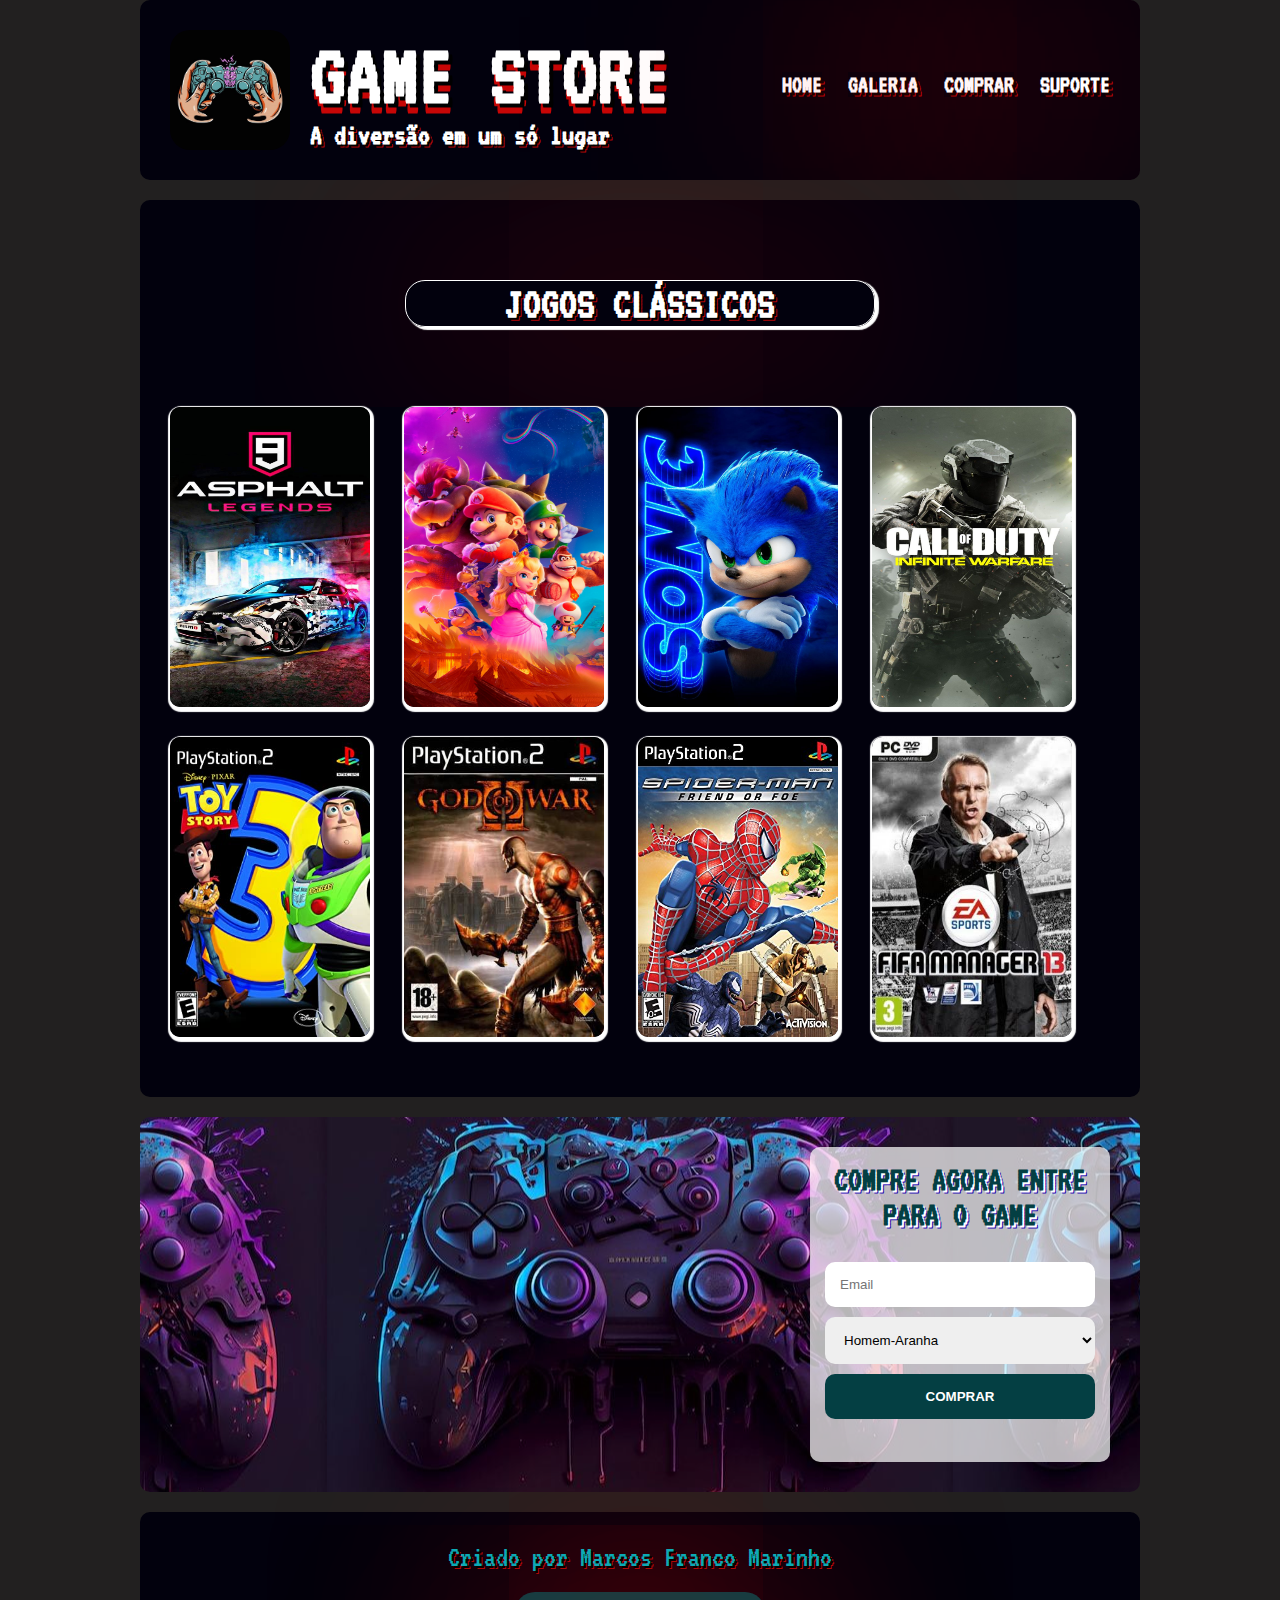
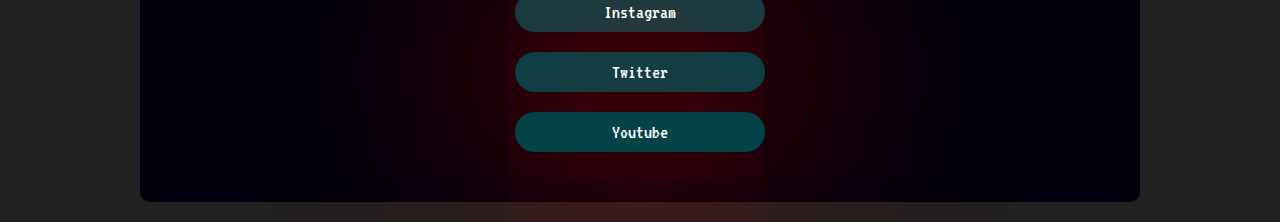
<file: index.html>
<!DOCTYPE html>
<html lang="pt-br">

<head>
    <title>Game Store</title>
    <meta charset="UTF-8">
    <meta name="viewport" content="width=device-width, initial-scale=1.0">
    <link rel="stylesheet" href="style.css" type="text/css">
    <link rel="icon" href="./IMAGE/icon.jpg" type="image/jpg">
    <link rel="preconnect" href="https://fonts.googleapis.com">
    <link rel="preconnect" href="https://fonts.gstatic.com" crossorigin>
    <link href="https://fonts.googleapis.com/css2?family=VT323&display=swap" rel="stylesheet">
</head>

<body>
    <header>
        <span id="topo"></span>
        <img class="picture" src="./IMAGE/logo.jpg">
        <h1>GAME STORE</h1>
        <h2> A diversão em um só lugar</h2>
        <nav>
            <ul class="menu">
                <li class="item"> <a class="click" href="#topo">HOME</a></li>
                <li class="item"><a class="click" href="#meio">GALERIA</a></li>
                <li class="item"><a class="click" href="#cadastro">COMPRAR</a></li>
                <li class="item"><a class="click" href="#rodape">SUPORTE</a></li>
            </ul>
        </nav>
    </header>



    <section class="galery">
        <h3>JOGOS CLÁSSICOS</h3><span id="meio"></span>
        <div class="container">
            <div><a href="./Asphalt/index.html" target="_blank"><img src="./IMAGE/galery/Asphalt 9.jpg"
                        alt="Asphalt"></a></div>
            <div><a href="./Mario/index.html" target="_blank"><img src="./IMAGE/galery/Mario Bros.jpg" alt="Mario"></a>
            </div>
            <div><a href="./Sonic/index.html" target="_blank"><img src="./IMAGE/galery/sonic.jpg" alt="sonic"></a></div>
            <div><a href="./CallofDuty/index.html" target="_blank"><img src="./IMAGE/galery/CallOfDuty.jpg"
                        alt="CallOfDuty"></a></div>
            <div><a href="./ToyStory/index.html" target="_blank"><img src="./IMAGE/galery/toystory.png"
                        alt="toystory"></a></div>
            <div><a href="./godOfwar/index.html" target="_blank"><img src="./IMAGE/galery/godofwar.jpg"
                        alt="godofwar"></a></div>
            <div><a href="./Aranha/index.html" target="_blank"><img src="./IMAGE/galery/aranha.png" alt="aranha"></a>
            </div>
            <div><a href="./Fifa/index.html" target="_blank"><img src="./IMAGE/galery/fifa.jpg" alt="fifa"></a></div>
        </div><span id="cadastro"></span>
    </section>

    <section class="formulario">
        <div class="formbox">
            <h4>compre agora entre para o game</h4>
           <form name="contact" method="POST" data-netlify="true" action="/alert.html">
                <input type="email" id="email" name="EMAIL" placeholder="Email" required>
                <select name="MOVIES" required>
                    <option value="spiderman">Homem-Aranha</option>
                    <option value="asphalt">Asphalt Legend</option>
                    <option value="sonic">Sonic</option>
                    <option value="callofduty">Call of Duty</option>
                    <option value="toystory">Toy Story</option>
                    <option value="godofwar">God of War</option>
                    <option value="fifa">Fifa Manager</option>
                </select>
                <input type="submit" value="COMPRAR">
            </form>
        </div>
    </section>
    <footer>
        <p class="autor ">Criado por Marcos Franco Marinho</p>
        <ul class="midias">
            <li class="midiax"><a class="link" href="https://www.instagram.com/_marcosmarinho98/"
                    target="_blank">Instagram </a></li>
            <li class="midiax"> <a class="link" href="https://twitter.com/marcosmarinho98" target="_blank">Twitter</a>
            </li>

            <li class="midiax"> <a class="link" href="https://youtube.com/@marcosmarinho7085"
                    target="_blank">Youtube</a></li>
        </ul>
    </footer><span id="rodape"></span>
</body>

</html>
</file>
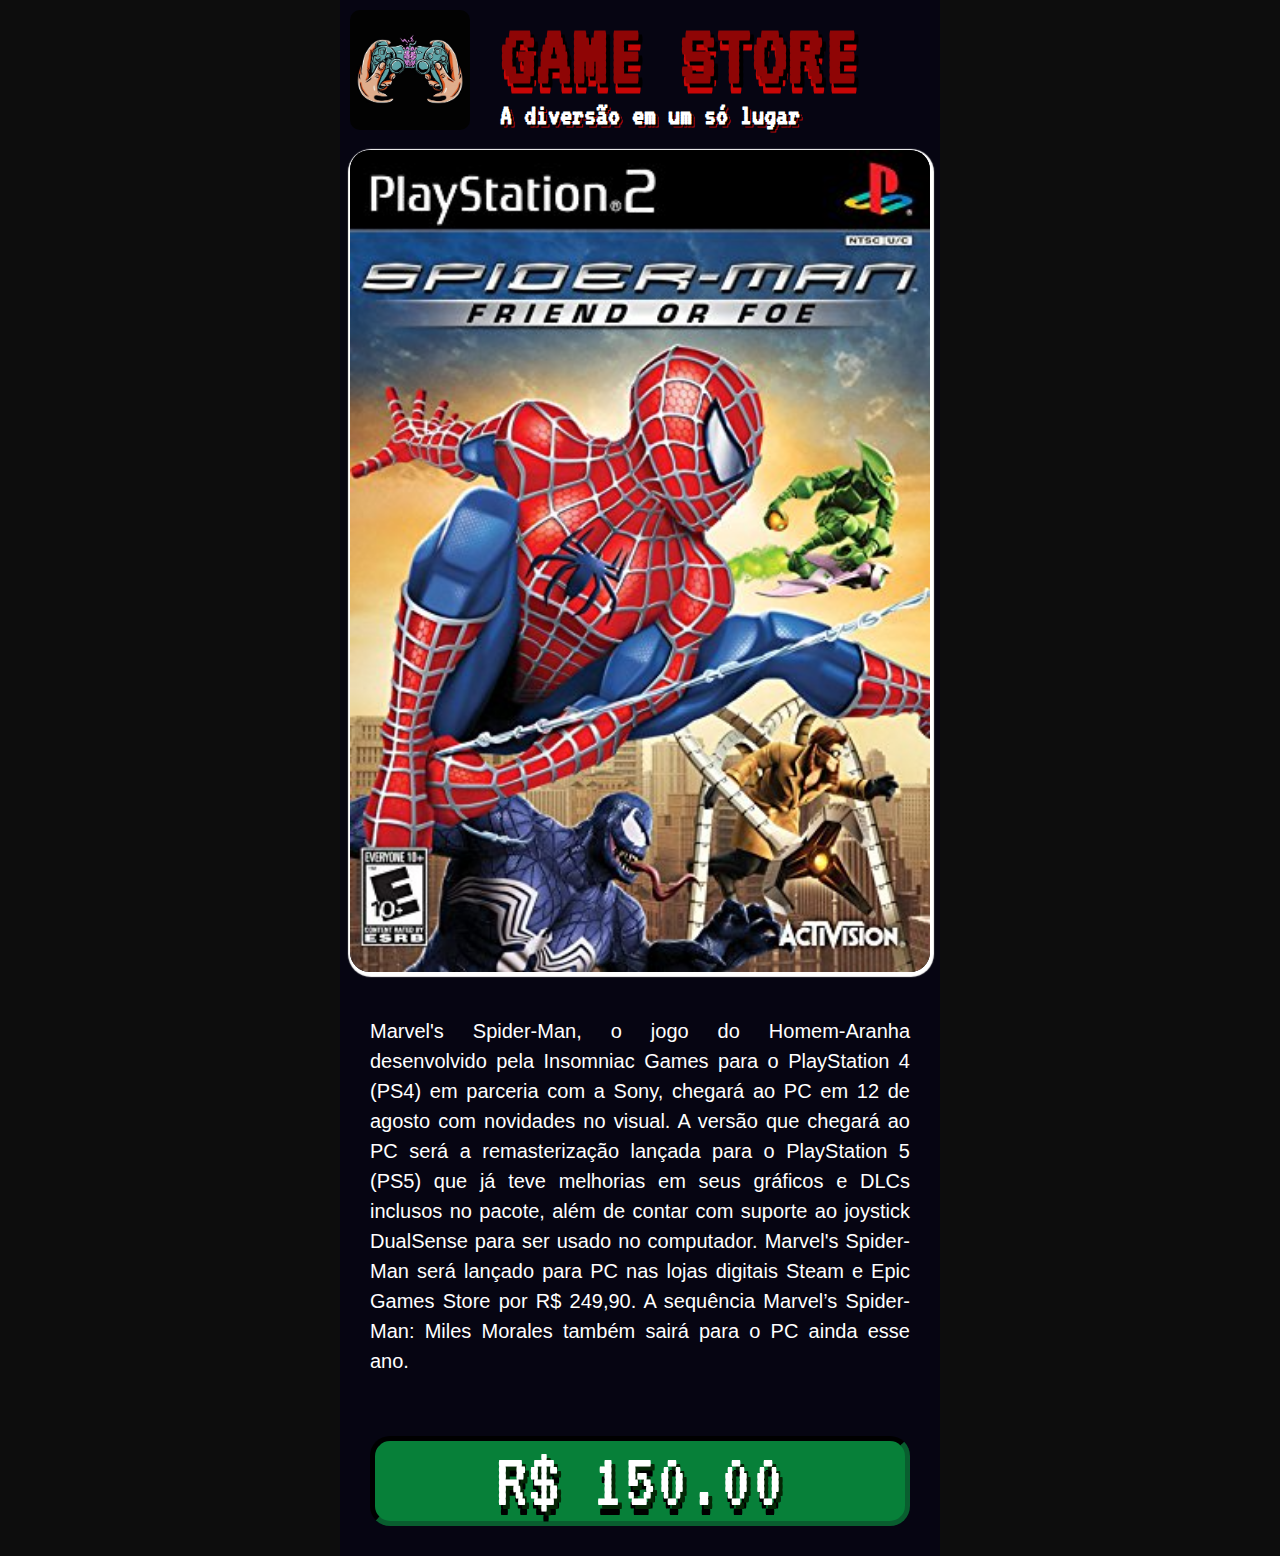
<file: Aranha/index.html>
<!DOCTYPE html>
<html lang="en">

<head>
    <meta charset="UTF-8">
    <meta name="viewport" content="width=device-width, initial-scale=1.0">
    <link rel="stylesheet" href="style.css" type="text/css">
    <link rel="icon" href="./IMAGE/icon.jpg" type="image/jpg">
    <link rel="preconnect" href="https://fonts.googleapis.com">
    <link rel="preconnect" href="https://fonts.gstatic.com" crossorigin>
    <link href="https://fonts.googleapis.com/css2?family=VT323&display=swap" rel="stylesheet">
    <title>Sonic</title>
</head>

<body>
    <header>
        <img class="picture" src="../IMAGE/logo.jpg">
        <h1>GAME STORE</h1>
        <h2> A diversão em um só lugar</h2>
    </header>
    <section class="image">
        <img src="../IMAGE/galery/aranha.png" alt="Aranha" />
    </section>
    <section class="sinopse">
        <p>Marvel's Spider-Man, o jogo do Homem-Aranha desenvolvido pela Insomniac Games para o PlayStation 4 (PS4) em parceria com a Sony, chegará ao PC em 12 de agosto com novidades no visual. A versão que chegará ao PC será a remasterização lançada para o PlayStation 5 (PS5) que já teve melhorias em seus gráficos e DLCs inclusos no pacote, além de contar com suporte ao joystick DualSense para ser usado no computador. Marvel's Spider-Man será lançado para PC nas lojas digitais Steam e Epic Games Store por R$ 249,90. A sequência Marvel’s Spider-Man: Miles Morales também sairá para o PC ainda esse ano.
        </p>

    </section>

    <section class="buy">
        <div class="button"> R$ 150.00</div>
    </section>
</body>

</html>
</file>
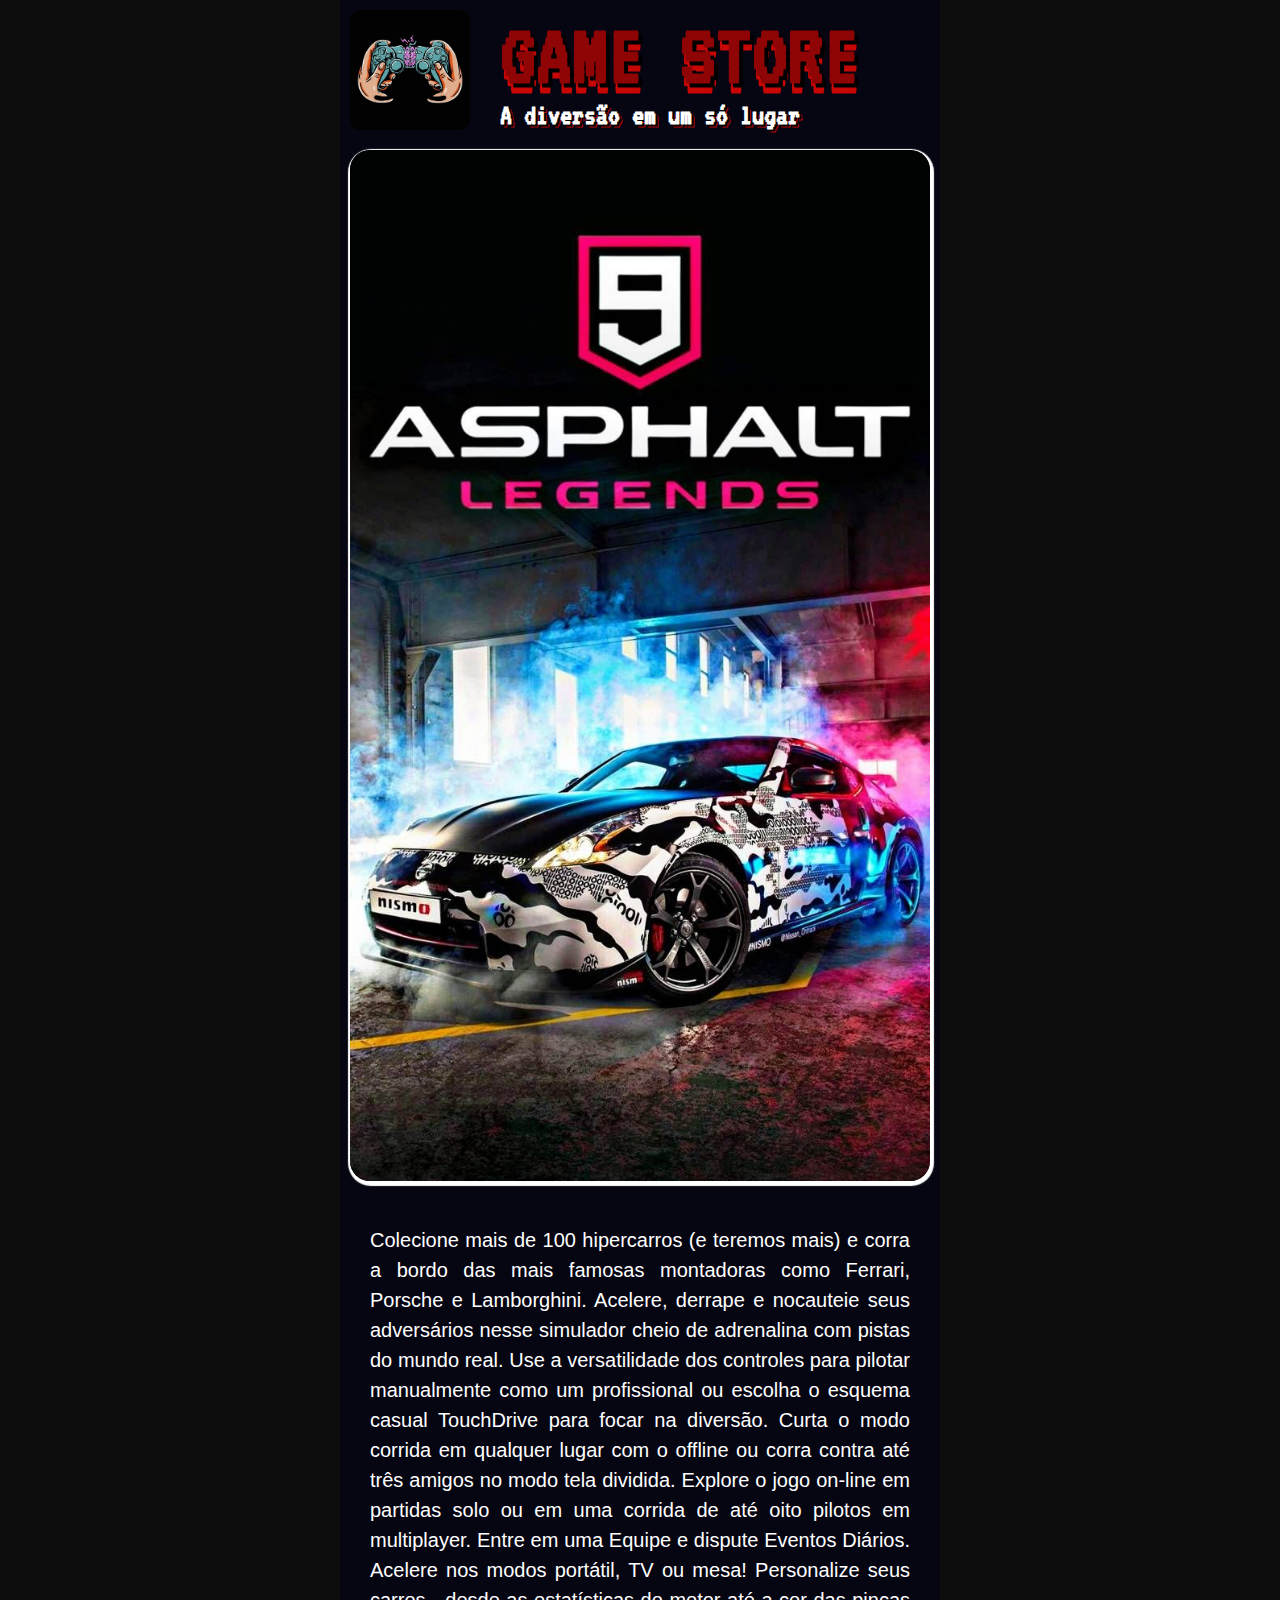
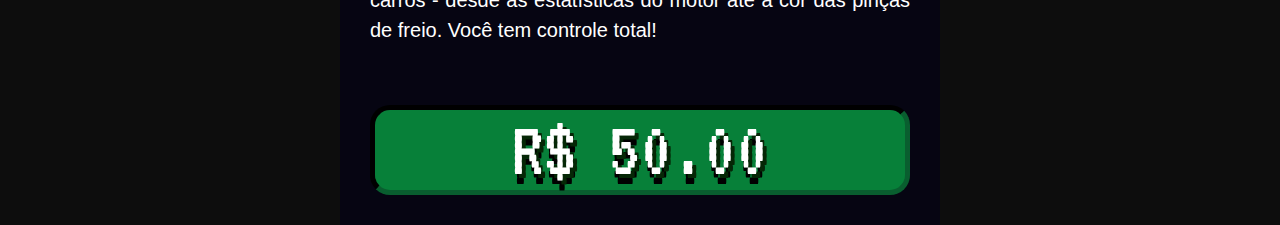
<file: Asphalt/index.html>
<!DOCTYPE html>
<html lang="en">

<head>
    <meta charset="UTF-8">
    <meta name="viewport" content="width=device-width, initial-scale=1.0">
    <link rel="stylesheet" href="style.css" type="text/css">
    <link rel="icon" href="./IMAGE/icon.jpg" type="image/jpg">
    <link rel="preconnect" href="https://fonts.googleapis.com">
    <link rel="preconnect" href="https://fonts.gstatic.com" crossorigin>
    <link href="https://fonts.googleapis.com/css2?family=VT323&display=swap" rel="stylesheet">
    <title>Asphalt Legends</title>
</head>

<body>
    <header>
        <img class="picture" src="../IMAGE/logo.jpg">
        <h1>GAME STORE</h1>
        <h2> A diversão em um só lugar</h2>
    </header>
    <section class="image">
        <img src="../IMAGE/galery/Asphalt 9.jpg" alt="Asphalt">
    </section>
    <section class="sinopse">
        <p>Colecione mais de 100 hipercarros (e teremos mais) e corra a bordo das mais famosas montadoras como Ferrari,
            Porsche e Lamborghini. Acelere, derrape e nocauteie seus adversários nesse simulador cheio de adrenalina com
            pistas do mundo real.

            Use a versatilidade dos controles para pilotar manualmente como um profissional ou escolha o esquema casual
            TouchDrive para focar na diversão. Curta o modo corrida em qualquer lugar com o offline ou corra contra até
            três amigos no modo tela dividida. Explore o jogo on-line em partidas solo ou em uma corrida de até oito
            pilotos em multiplayer. Entre em uma Equipe e dispute Eventos Diários.

            Acelere nos modos portátil, TV ou mesa! Personalize seus carros - desde as estatísticas do motor até a cor
            das pinças de freio. Você tem controle total!</p>

    </section>

    <section class="buy">
        <div class="button"> R$ 50.00</div>
    </section>

</body>

</html>
</file>
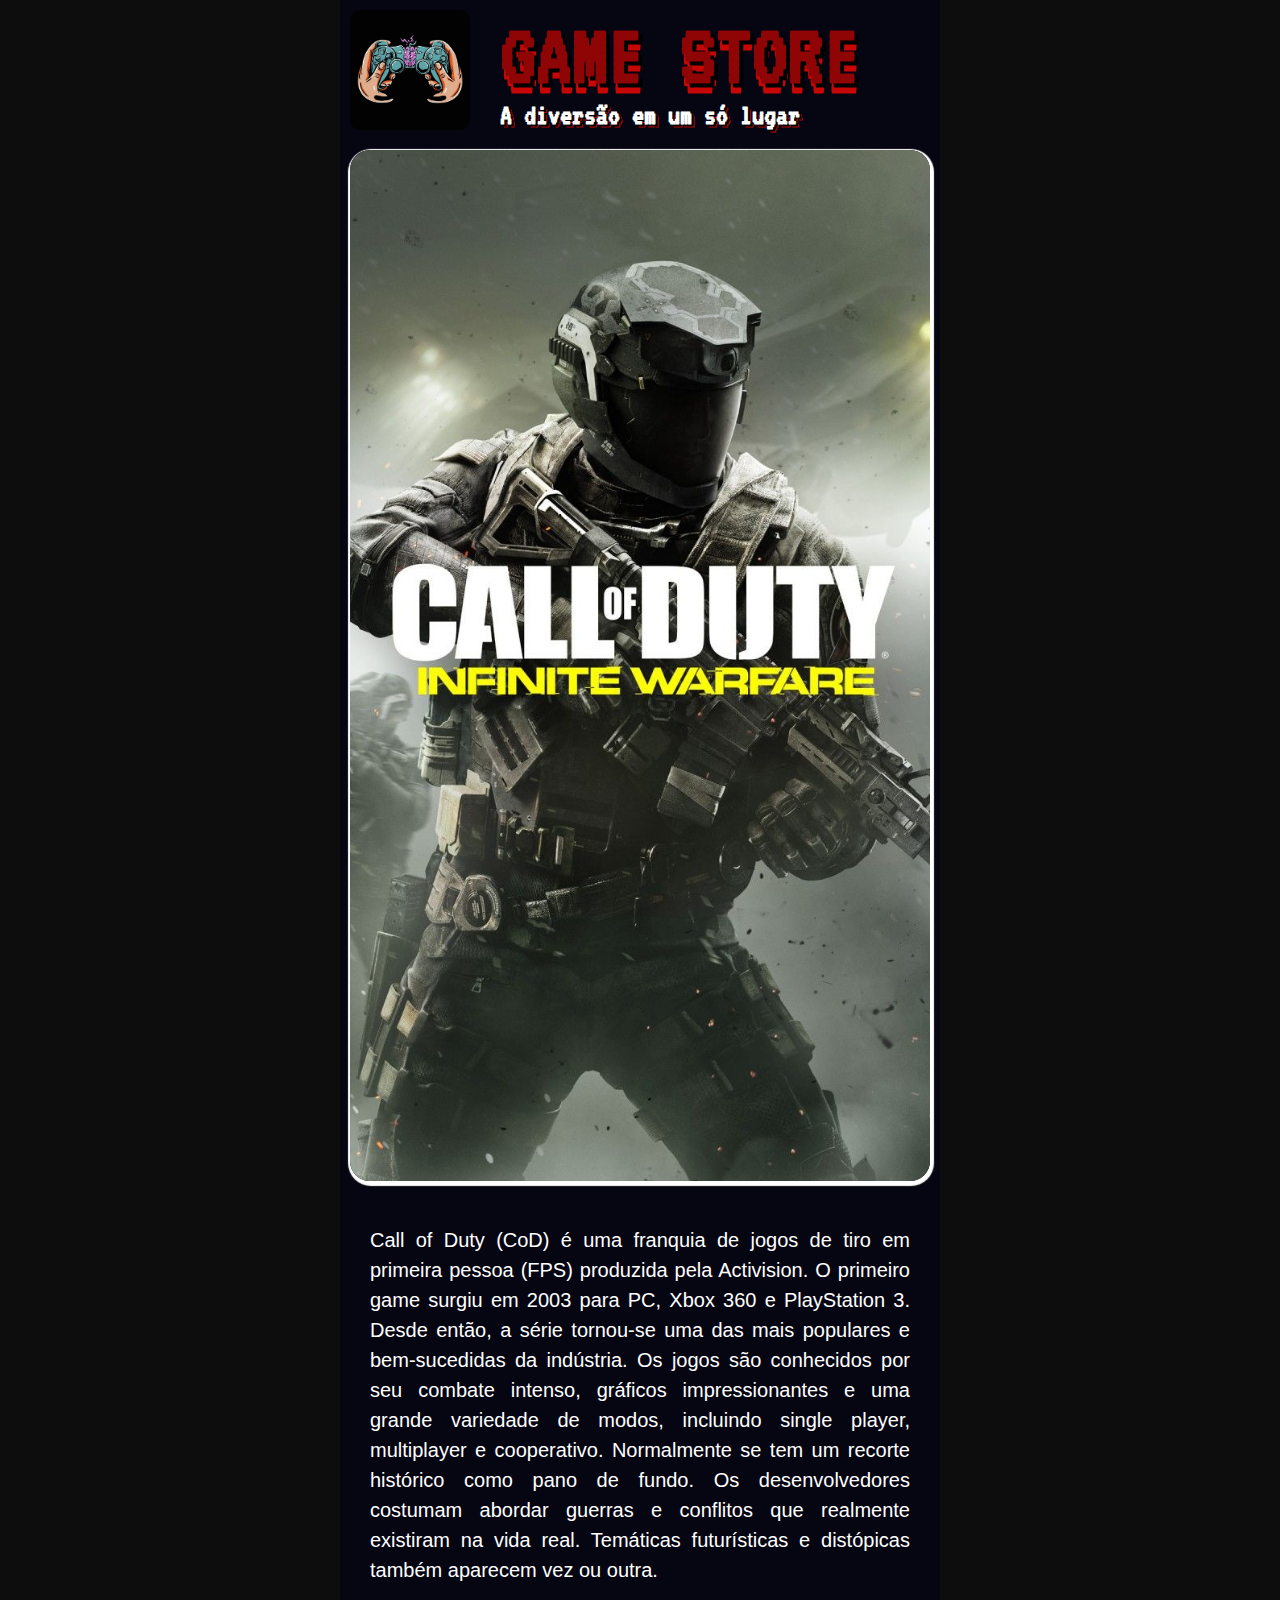
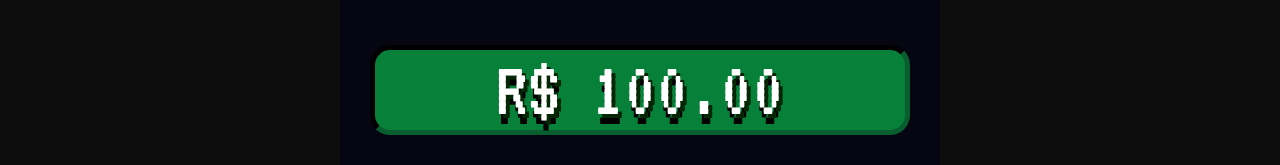
<file: CallofDuty/index.html>
<!DOCTYPE html>
<html lang="en">

<head>
    <meta charset="UTF-8">
    <meta name="viewport" content="width=device-width, initial-scale=1.0">
    <link rel="stylesheet" href="style.css" type="text/css">
    <link rel="icon" href="./IMAGE/icon.jpg" type="image/jpg">
    <link rel="preconnect" href="https://fonts.googleapis.com">
    <link rel="preconnect" href="https://fonts.gstatic.com" crossorigin>
    <link href="https://fonts.googleapis.com/css2?family=VT323&display=swap" rel="stylesheet">
    <title>Sonic</title>
</head>

<body>
    <header>
        <img class="picture" src="../IMAGE/logo.jpg">
        <h1>GAME STORE</h1>
        <h2> A diversão em um só lugar</h2>
    </header>
    <section class="image">
        <img src="../IMAGE/galery/CallOfDuty.jpg" alt="CallofDuty">
    </section>
    <section class="sinopse">
        <p>Call of Duty (CoD) é uma franquia de jogos de tiro em primeira pessoa (FPS) produzida pela Activision. O primeiro game surgiu em 2003 para PC, Xbox 360 e PlayStation 3. Desde então, a série tornou-se uma das mais populares e bem-sucedidas da indústria.

            Os jogos são conhecidos por seu combate intenso, gráficos impressionantes e uma grande variedade de modos, incluindo single player, multiplayer e cooperativo.
            
            Normalmente se tem um recorte histórico como pano de fundo. Os desenvolvedores costumam abordar guerras e conflitos que realmente existiram na vida real. Temáticas futurísticas e distópicas também aparecem vez ou outra.</p>

    </section>

    <section class="buy">
        <div class="button"> R$ 100.00</div>
    </section>

</body>

</html>
</file>
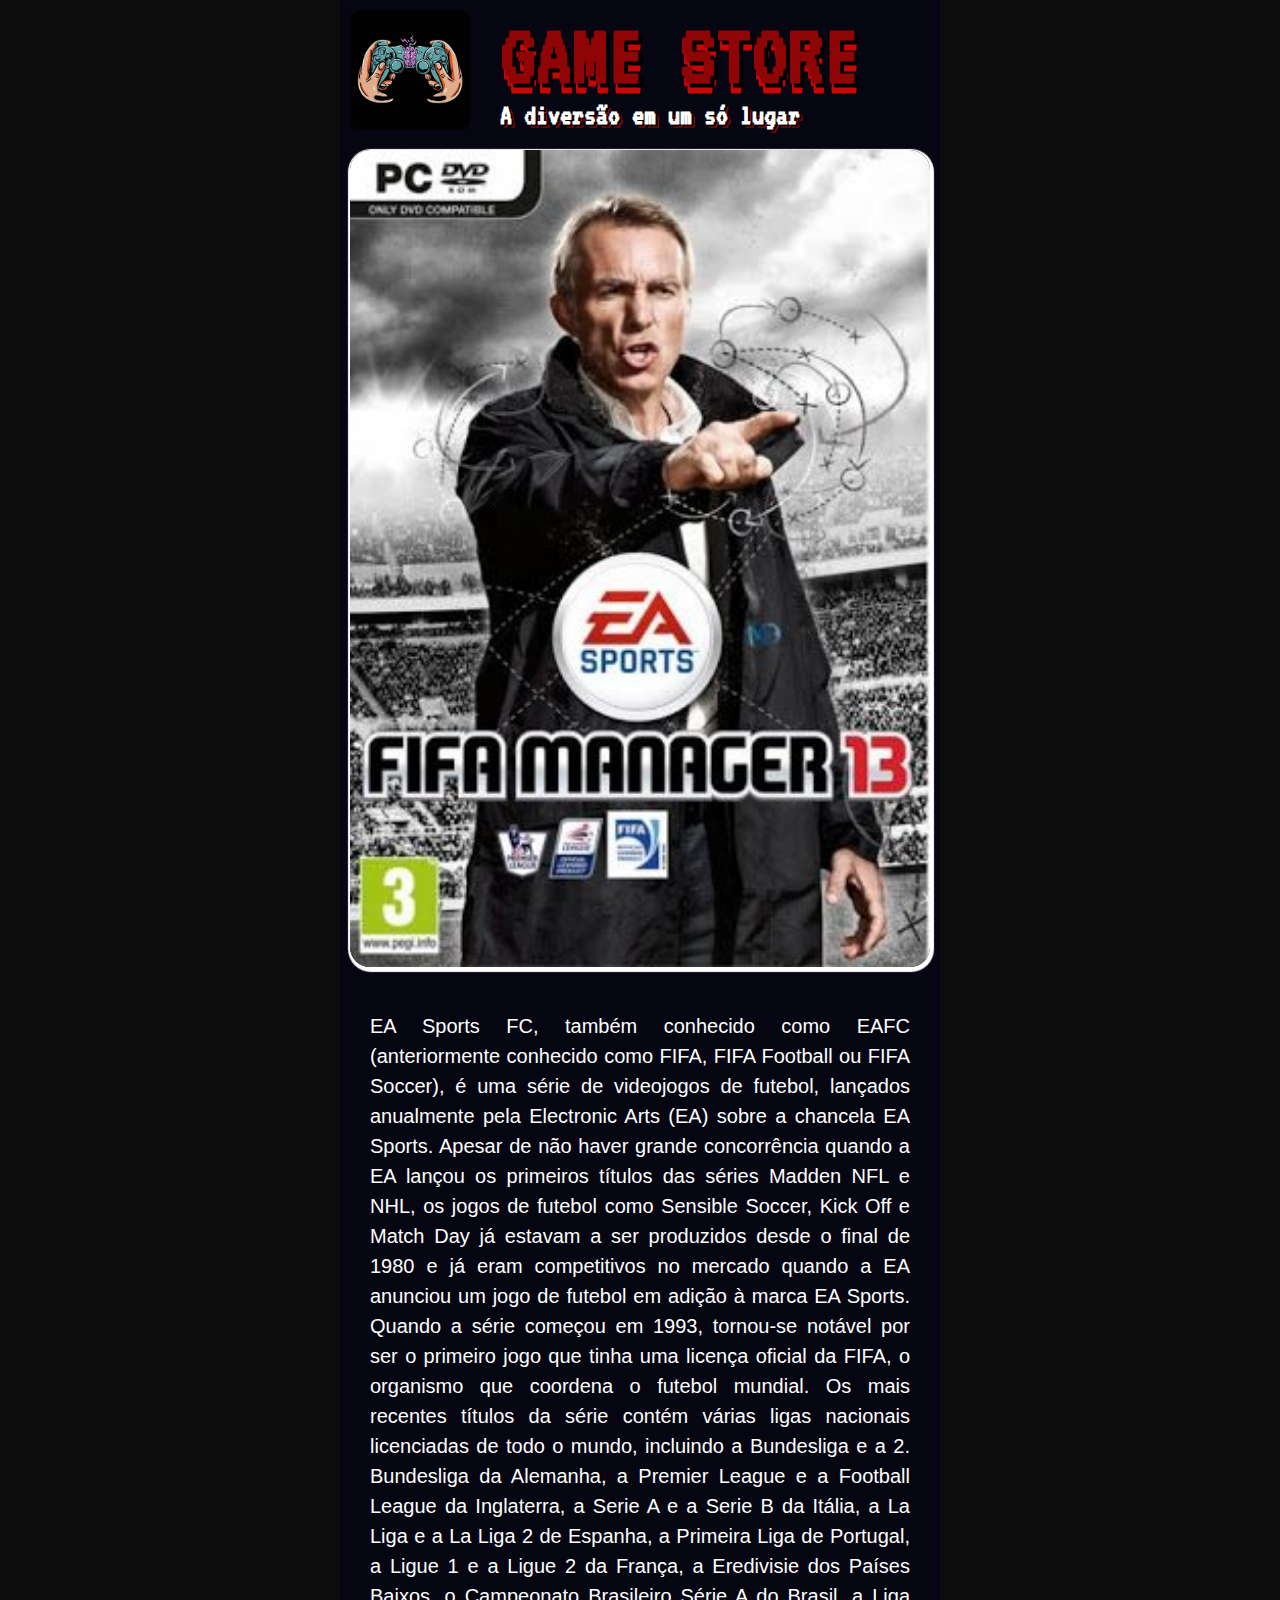
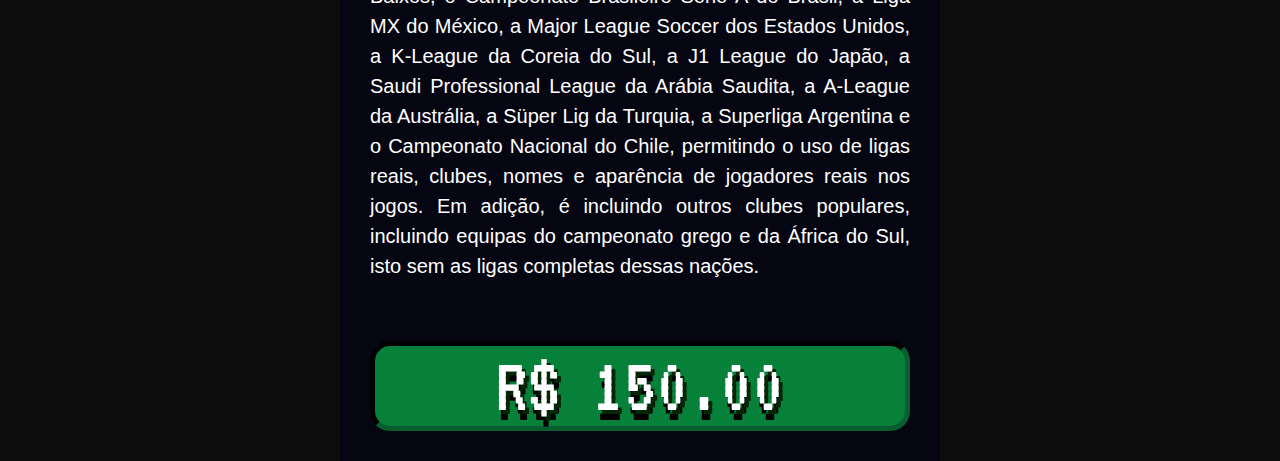
<file: Fifa/index.html>
<!DOCTYPE html>
<html lang="en">

<head>
    <meta charset="UTF-8">
    <meta name="viewport" content="width=device-width, initial-scale=1.0">
    <link rel="stylesheet" href="style.css" type="text/css">
    <link rel="icon" href="./IMAGE/icon.jpg" type="image/jpg">
    <link rel="preconnect" href="https://fonts.googleapis.com">
    <link rel="preconnect" href="https://fonts.gstatic.com" crossorigin>
    <link href="https://fonts.googleapis.com/css2?family=VT323&display=swap" rel="stylesheet">
    <title>Sonic</title>
</head>

<body>
    <header>
        <img class="picture" src="../IMAGE/logo.jpg">
        <h1>GAME STORE</h1>
        <h2> A diversão em um só lugar</h2>
    </header>
    <section class="image">
        <img src="../IMAGE/galery/fifa.jpg" alt="Fifa" />
    </section>
    <section class="sinopse">
        <p>EA Sports FC, também conhecido como EAFC (anteriormente conhecido como FIFA, FIFA Football ou FIFA Soccer), é
            uma série de videojogos de futebol, lançados anualmente pela Electronic Arts (EA) sobre a chancela EA
            Sports. Apesar de não haver grande concorrência quando a EA lançou os primeiros títulos das séries Madden
            NFL e NHL, os jogos de futebol como Sensible Soccer, Kick Off e Match Day já estavam a ser produzidos desde
            o final de 1980 e já eram competitivos no mercado quando a EA anunciou um jogo de futebol em adição à marca
            EA Sports.

            Quando a série começou em 1993, tornou-se notável por ser o primeiro jogo que tinha uma licença oficial da
            FIFA, o organismo que coordena o futebol mundial. Os mais recentes títulos da série contém várias ligas
            nacionais licenciadas de todo o mundo, incluindo a Bundesliga e a 2. Bundesliga da Alemanha, a Premier
            League e a Football League da Inglaterra, a Serie A e a Serie B da Itália, a La Liga e a La Liga 2 de
            Espanha, a Primeira Liga de Portugal, a Ligue 1 e a Ligue 2 da França, a Eredivisie dos Países Baixos, o
            Campeonato Brasileiro Série A do Brasil, a Liga MX do México, a Major League Soccer dos Estados Unidos, a
            K-League da Coreia do Sul, a J1 League do Japão, a Saudi Professional League da Arábia Saudita, a A-League
            da Austrália, a Süper Lig da Turquia, a Superliga Argentina e o Campeonato Nacional do Chile, permitindo o
            uso de ligas reais, clubes, nomes e aparência de jogadores reais nos jogos. Em adição, é incluindo outros
            clubes populares, incluindo equipas do campeonato grego e da África do Sul, isto sem as ligas completas
            dessas nações.
        </p>

    </section>

    <section class="buy">
        <div class="button"> R$ 150.00</div>
    </section>

</body>

</html>
</file>
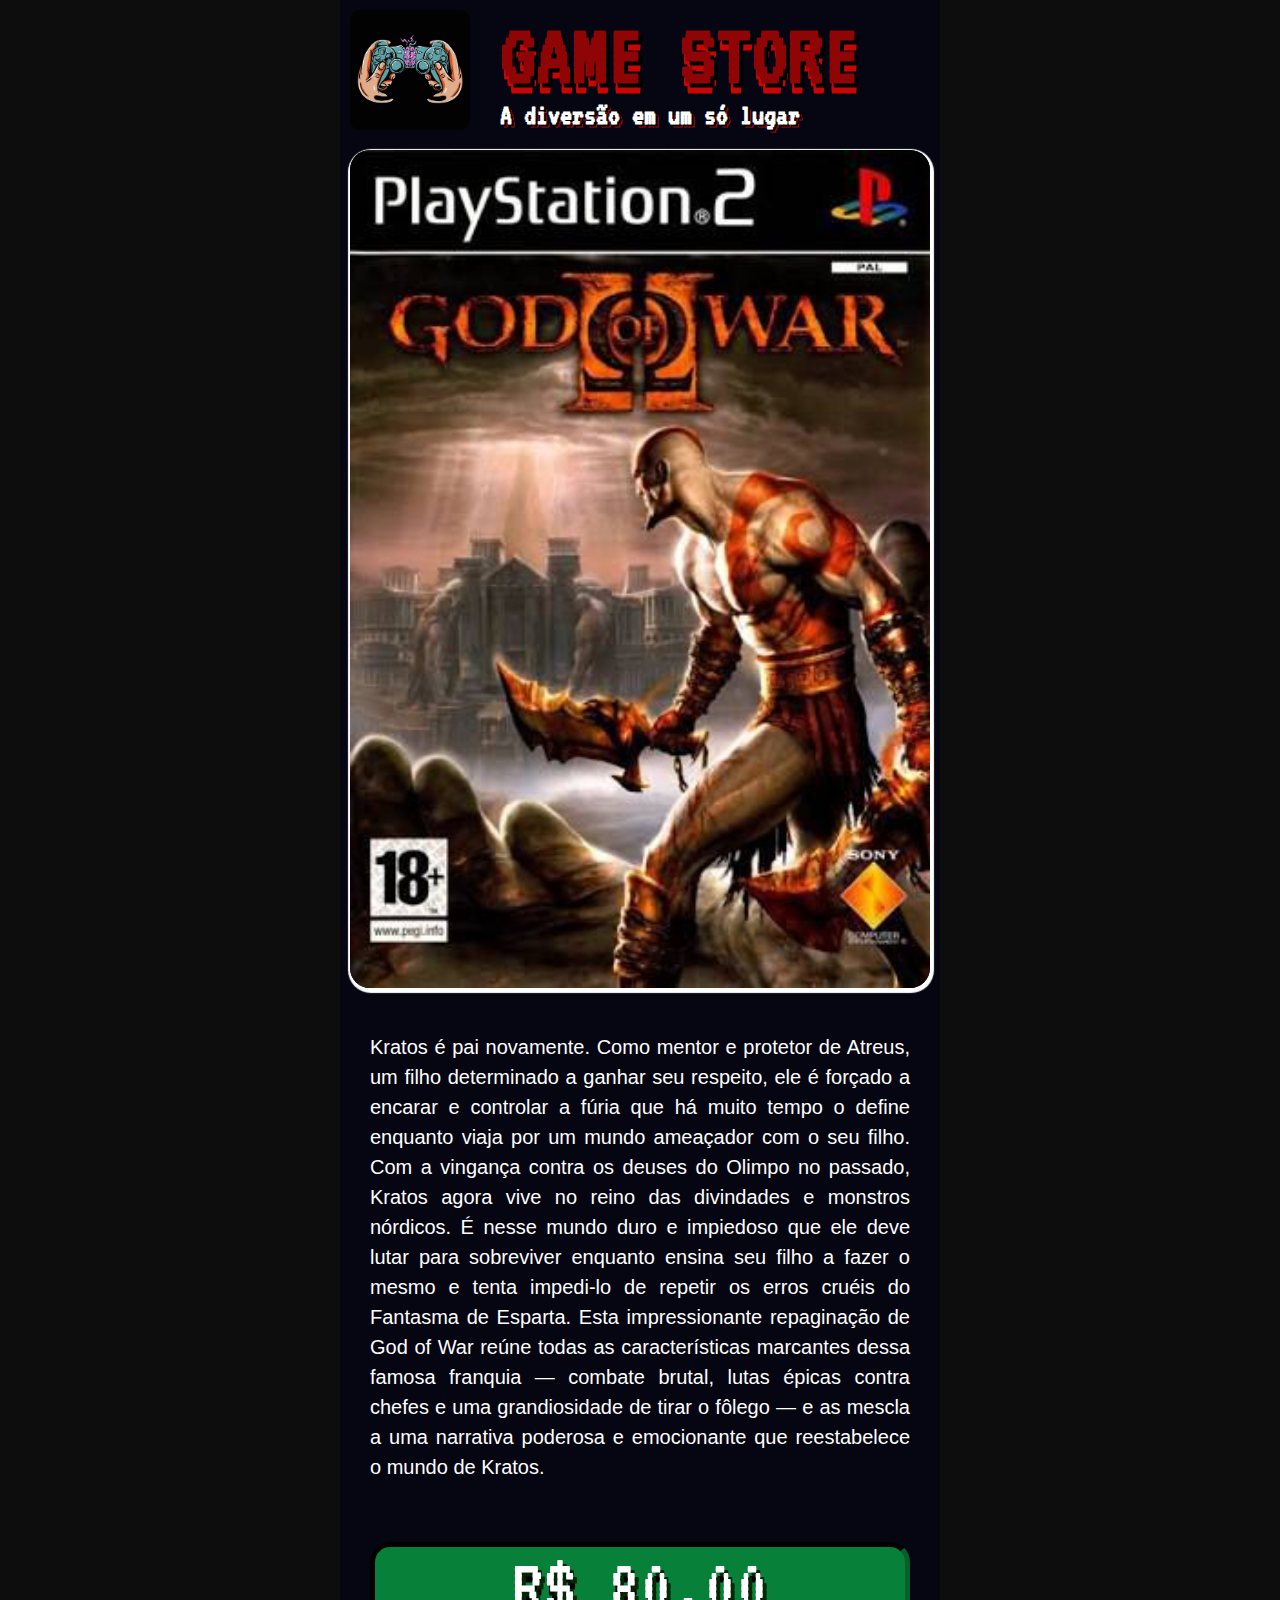
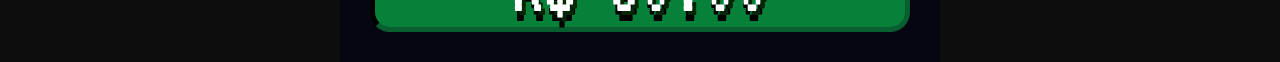
<file: godOfwar/index.html>
<!DOCTYPE html>
<html lang="en">

<head>
    <meta charset="UTF-8">
    <meta name="viewport" content="width=device-width, initial-scale=1.0">
    <link rel="stylesheet" href="style.css" type="text/css">
    <link rel="icon" href="./IMAGE/icon.jpg" type="image/jpg">
    <link rel="preconnect" href="https://fonts.googleapis.com">
    <link rel="preconnect" href="https://fonts.gstatic.com" crossorigin>
    <link href="https://fonts.googleapis.com/css2?family=VT323&display=swap" rel="stylesheet">
    <title>Sonic</title>
</head>

<body>
    <header>
        <img class="picture" src="../IMAGE/logo.jpg">
        <h1>GAME STORE</h1>
        <h2> A diversão em um só lugar</h2>
    </header>
    <section class="image">
        <img src="../IMAGE/galery/godofwar.jpg" alt="ToyStory" />
    </section>
    <section class="sinopse">
        <p>Kratos é pai novamente. Como mentor e protetor de Atreus, um filho determinado a ganhar seu respeito, ele é
            forçado a encarar e controlar a fúria que há muito tempo o define enquanto viaja por um mundo ameaçador com
            o seu filho.

            Com a vingança contra os deuses do Olimpo no passado, Kratos agora vive no reino das divindades e monstros
            nórdicos.

            É nesse mundo duro e impiedoso que ele deve lutar para sobreviver enquanto ensina seu filho a fazer o mesmo
            e tenta impedi-lo de repetir os erros cruéis do Fantasma de Esparta.

            Esta impressionante repaginação de God of War reúne todas as características marcantes dessa famosa franquia
            — combate brutal, lutas épicas contra chefes e uma grandiosidade de tirar o fôlego — e as mescla a uma
            narrativa poderosa e emocionante que reestabelece o mundo de Kratos.
        </p>

    </section>

    <section class="buy">
        <div class="button"> R$ 80.00</div>
    </section>

</body>

</html>
</file>
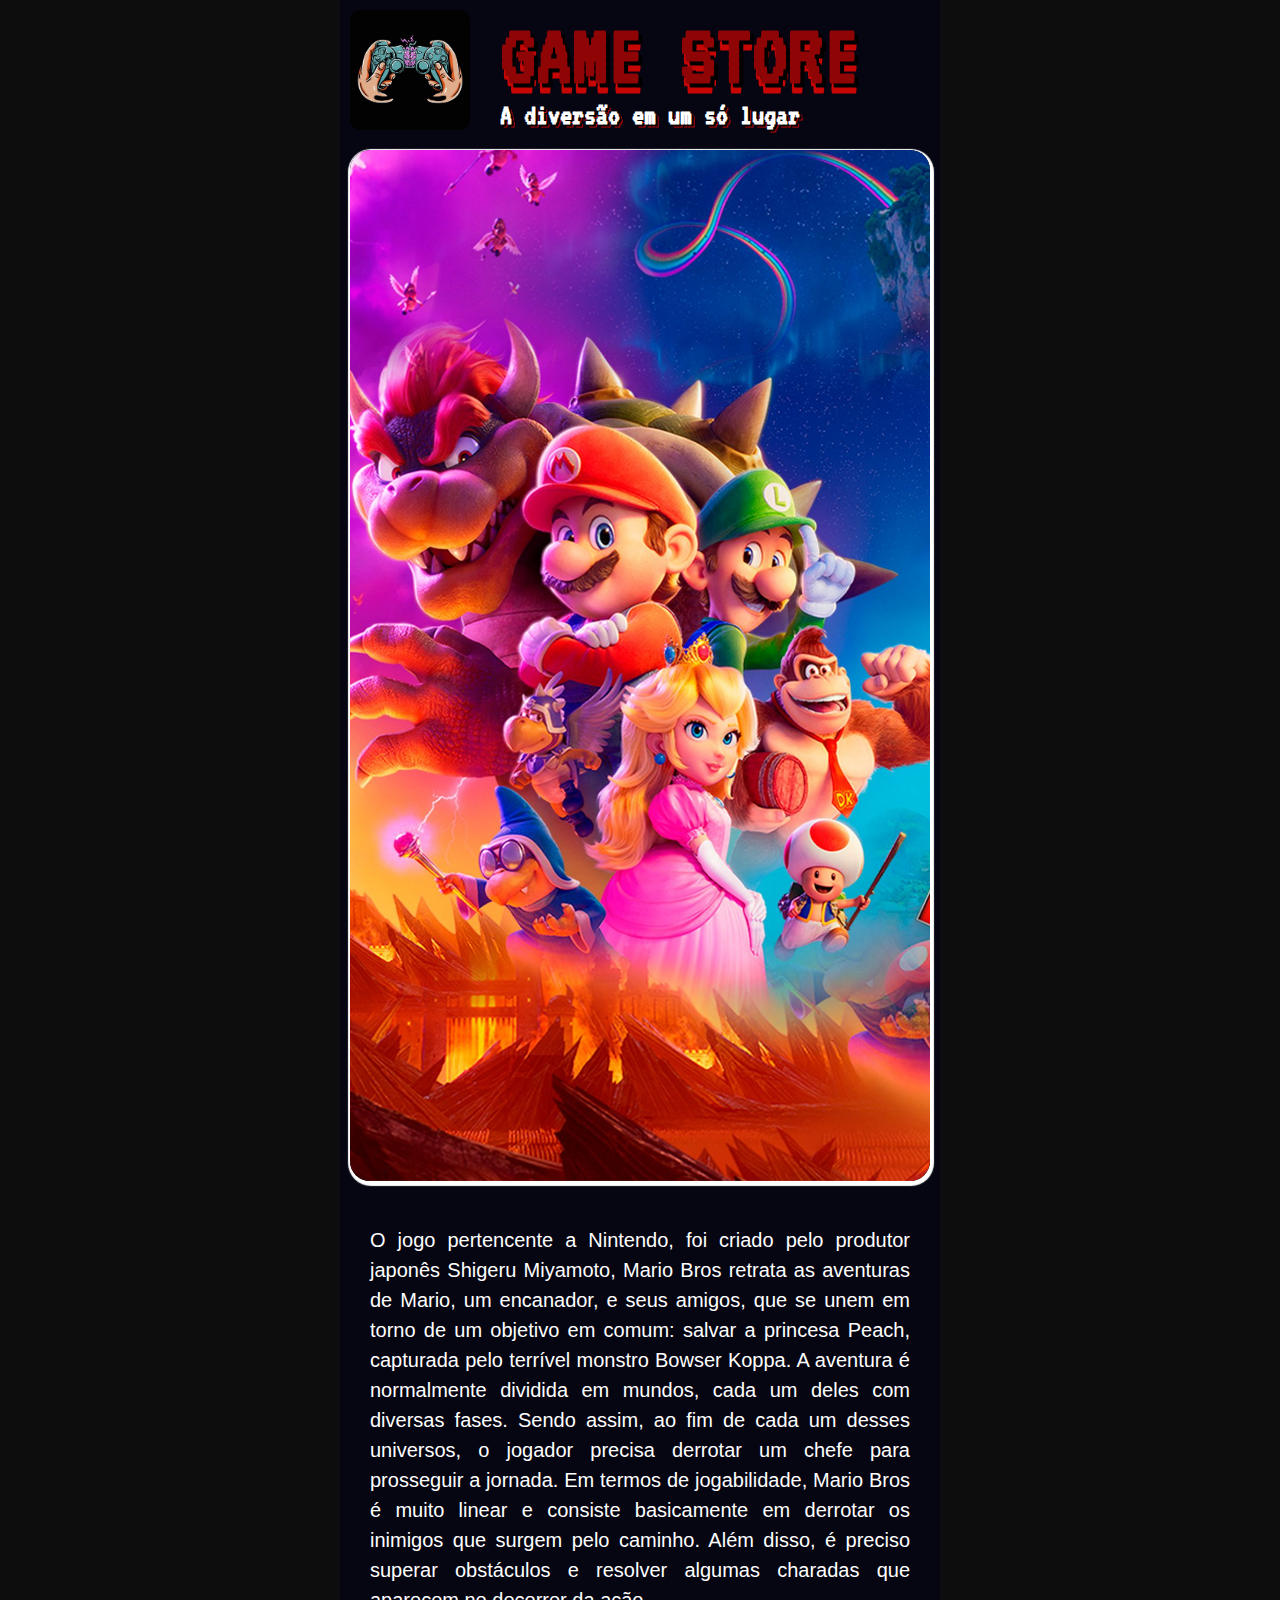
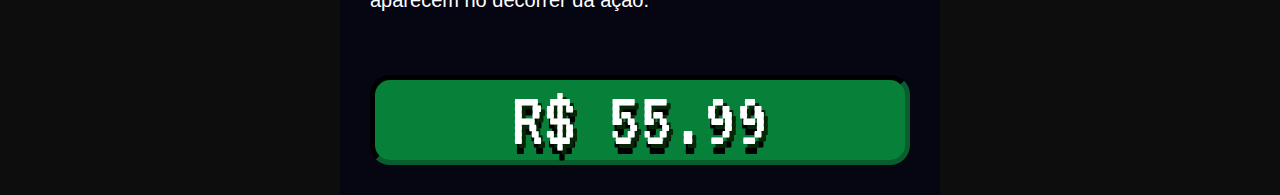
<file: Mario/index.html>
<!DOCTYPE html>
<html lang="en">

<head>
    <meta charset="UTF-8">
    <meta name="viewport" content="width=device-width, initial-scale=1.0">
    <link rel="stylesheet" href="style.css" type="text/css">
    <link rel="icon" href="./IMAGE/icon.jpg" type="image/jpg">
    <link rel="preconnect" href="https://fonts.googleapis.com">
    <link rel="preconnect" href="https://fonts.gstatic.com" crossorigin>
    <link href="https://fonts.googleapis.com/css2?family=VT323&display=swap" rel="stylesheet">
    <title>Sonic</title>
</head>

<body>
    <header>
        <img class="picture" src="../IMAGE/logo.jpg">
        <h1>GAME STORE</h1>
        <h2> A diversão em um só lugar</h2>
    </header>
    <section class="image">
        <img src="../IMAGE/galery/Mario Bros.jpg" alt="Mario">
    </section>
    <section class="sinopse">
        <p>O jogo pertencente a Nintendo, foi criado pelo produtor japonês Shigeru Miyamoto, Mario Bros retrata as aventuras de Mario, um encanador, e seus amigos, que se unem em torno de um objetivo em comum: salvar a princesa Peach, capturada pelo terrível monstro Bowser Koppa.

            A aventura é normalmente dividida em mundos, cada um deles com diversas fases. Sendo assim, ao fim de cada um desses universos, o jogador precisa derrotar um chefe para prosseguir a jornada.
            
            Em termos de jogabilidade, Mario Bros é muito linear e consiste basicamente em derrotar os inimigos que surgem pelo caminho. Além disso, é preciso superar obstáculos e resolver algumas charadas que aparecem no decorrer da ação.</p>

    </section>

    <section class="buy">
        <div class="button"> R$ 55.99</div>
    </section>

</body>

</html>
</file>
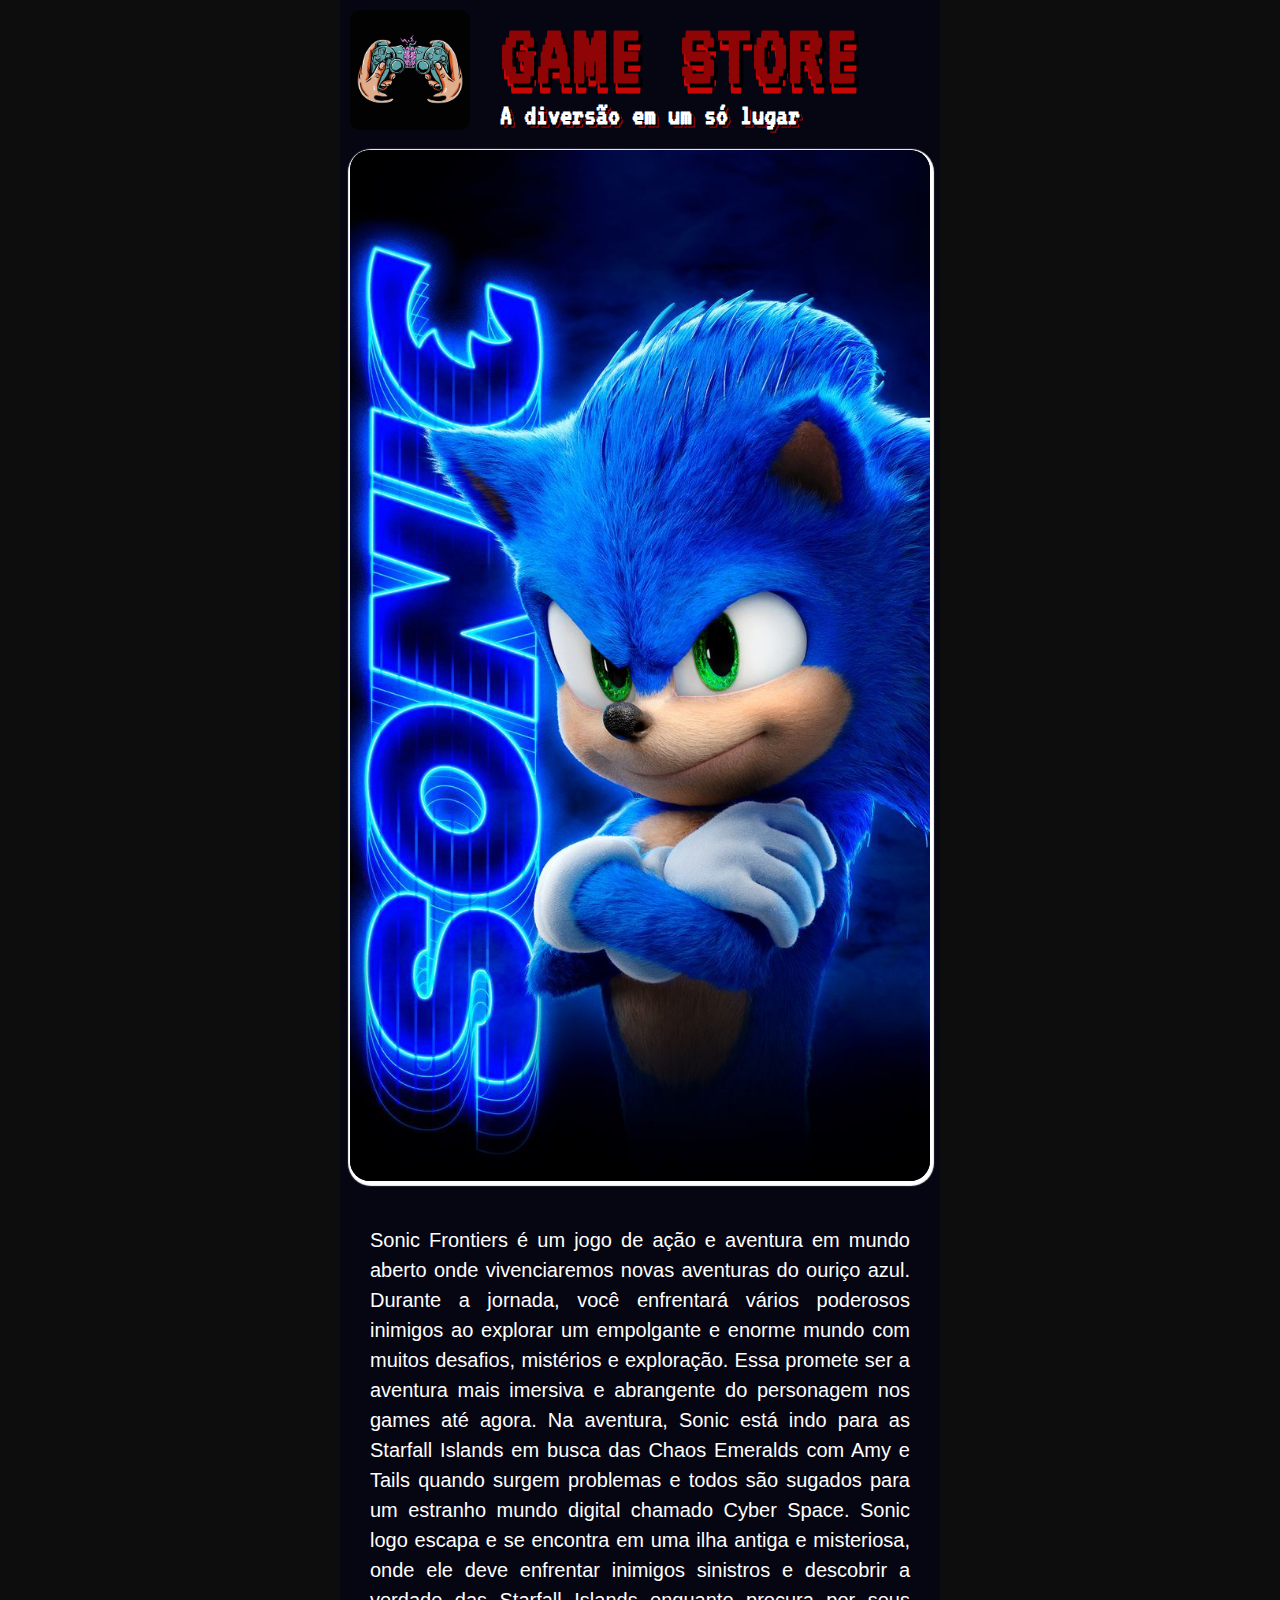
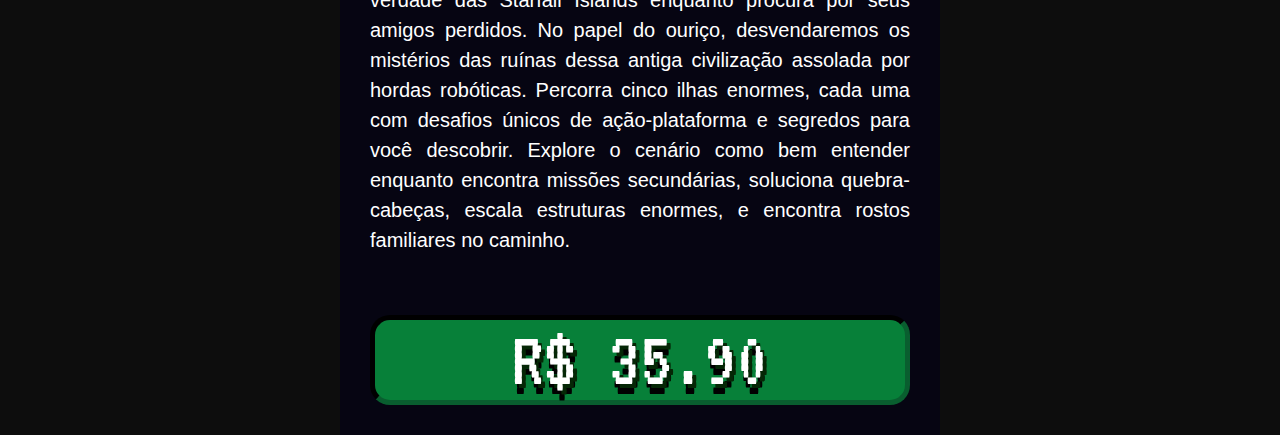
<file: Sonic/index.html>
<!DOCTYPE html>
<html lang="en">

<head>
    <meta charset="UTF-8">
    <meta name="viewport" content="width=device-width, initial-scale=1.0">
    <link rel="stylesheet" href="style.css" type="text/css">
    <link rel="icon" href="./IMAGE/icon.jpg" type="image/jpg">
    <link rel="preconnect" href="https://fonts.googleapis.com">
    <link rel="preconnect" href="https://fonts.gstatic.com" crossorigin>
    <link href="https://fonts.googleapis.com/css2?family=VT323&display=swap" rel="stylesheet">
    <title>Sonic</title>
</head>

<body>
    <header>
        <img class="picture" src="../IMAGE/logo.jpg">
        <h1>GAME STORE</h1>
        <h2> A diversão em um só lugar</h2>
    </header>
    <section class="image">
        <img src="../IMAGE/galery/sonic.jpg" alt="sonic">
    </section>
    <section class="sinopse">
        <p>Sonic Frontiers é um jogo de ação e aventura em mundo aberto onde vivenciaremos novas aventuras do ouriço azul. Durante a jornada, você enfrentará vários poderosos inimigos ao explorar um empolgante e enorme mundo com muitos desafios, mistérios e exploração. Essa promete ser a aventura mais imersiva e abrangente do personagem nos games até agora.

            Na aventura, Sonic está indo para as Starfall Islands em busca das Chaos Emeralds com Amy e Tails quando surgem problemas e todos são sugados para um estranho mundo digital chamado Cyber ​​Space. Sonic logo escapa e se encontra em uma ilha antiga e misteriosa, onde ele deve enfrentar inimigos sinistros e descobrir a verdade das Starfall Islands enquanto procura por seus amigos perdidos.
            
            No papel do ouriço, desvendaremos os mistérios das ruínas dessa antiga civilização assolada por hordas robóticas. Percorra cinco ilhas enormes, cada uma com desafios únicos de ação-plataforma e segredos para você descobrir. Explore o cenário como bem entender enquanto encontra missões secundárias, soluciona quebra-cabeças, escala estruturas enormes, e encontra rostos familiares no caminho.</p>

    </section>

    <section class="buy">
        <div class="button"> R$ 35.90</div>
    </section>

</body>

</html>
</file>
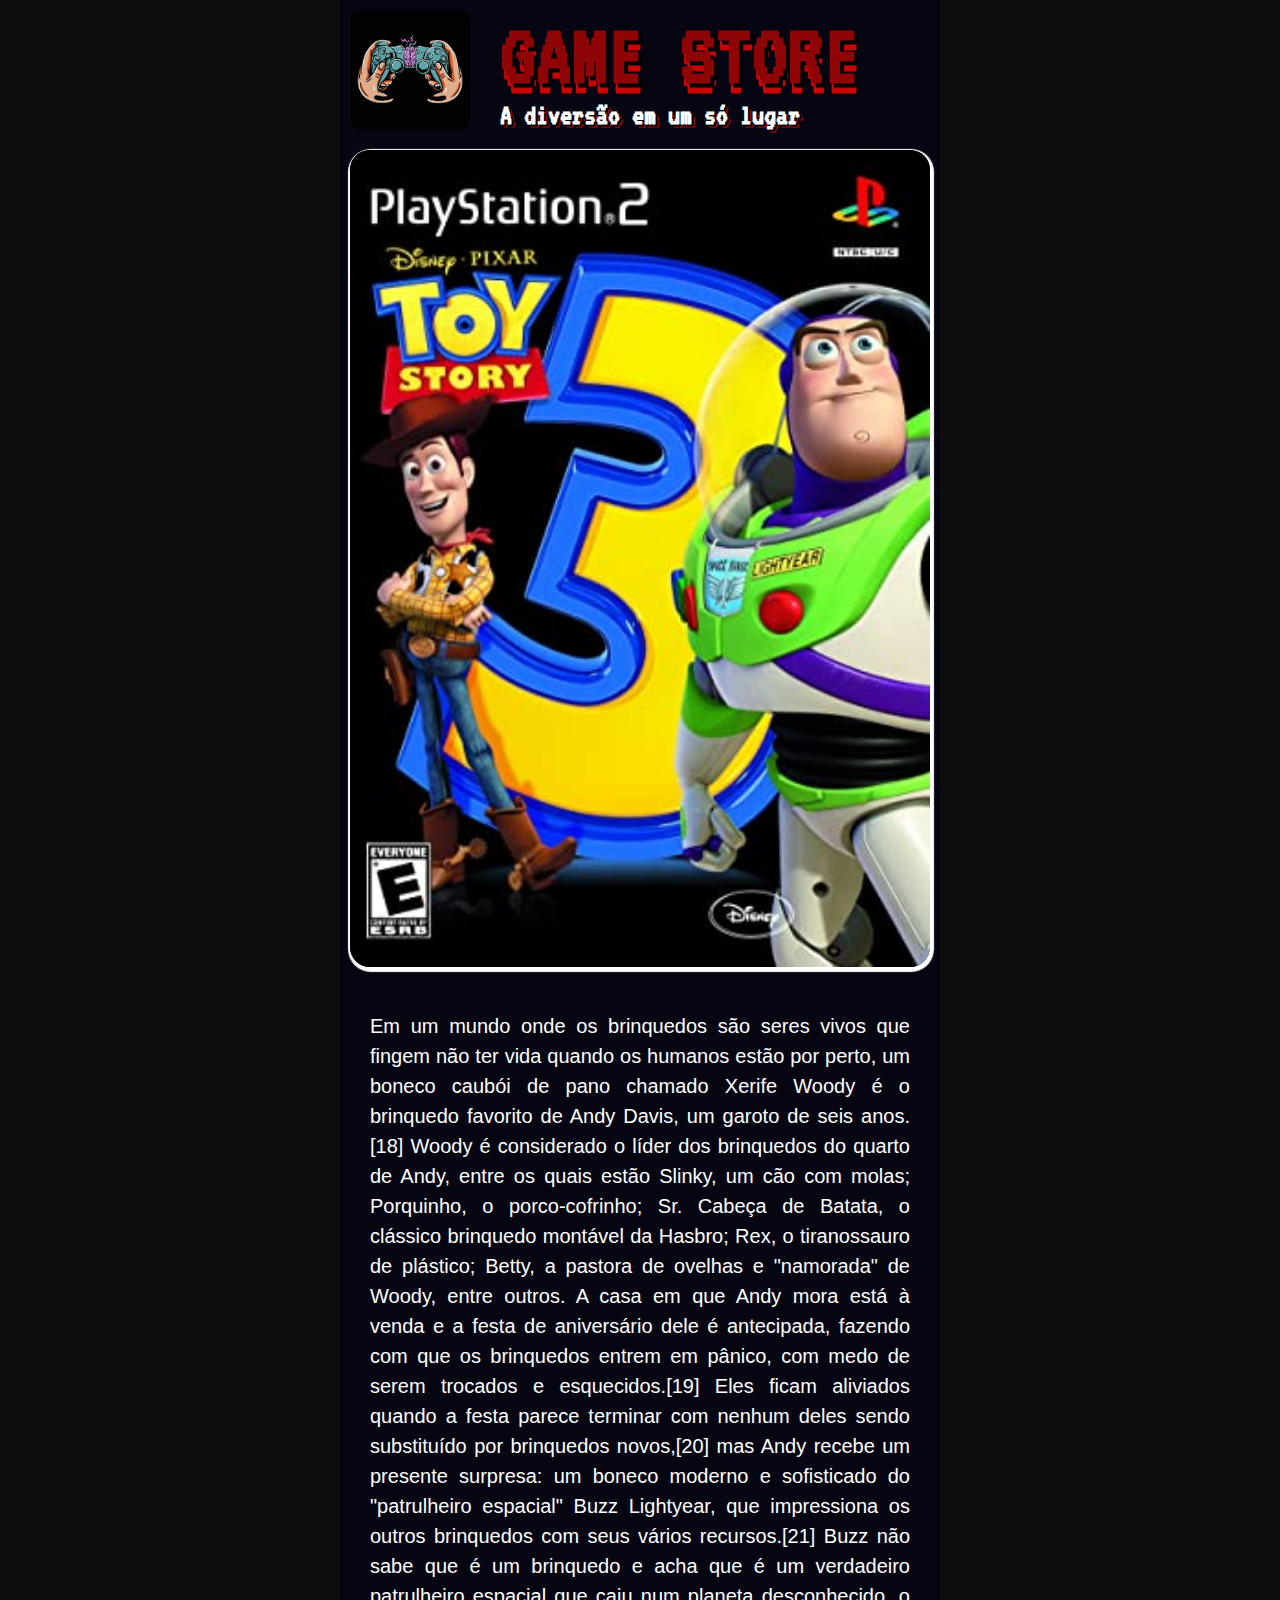
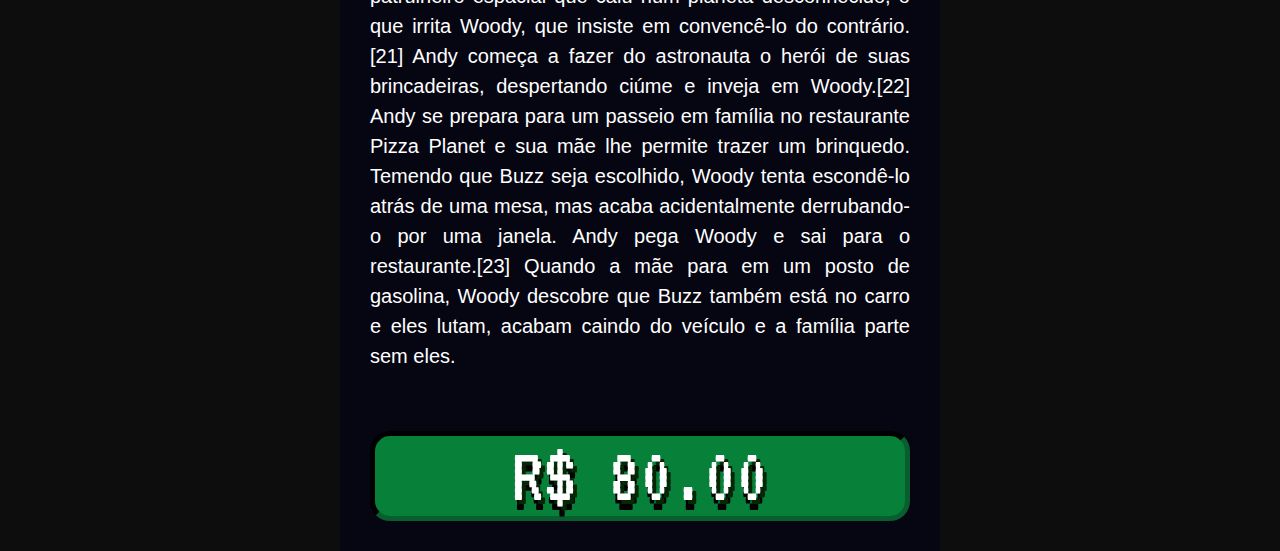
<file: ToyStory/index.html>
<!DOCTYPE html>
<html lang="en">

<head>
    <meta charset="UTF-8">
    <meta name="viewport" content="width=device-width, initial-scale=1.0">
    <link rel="stylesheet" href="style.css" type="text/css">
    <link rel="icon" href="./IMAGE/icon.jpg" type="image/jpg">
    <link rel="preconnect" href="https://fonts.googleapis.com">
    <link rel="preconnect" href="https://fonts.gstatic.com" crossorigin>
    <link href="https://fonts.googleapis.com/css2?family=VT323&display=swap" rel="stylesheet">
    <title>Sonic</title>
</head>

<body>
    <header>
        <img class="picture" src="../IMAGE/logo.jpg">
        <h1>GAME STORE</h1>
        <h2> A diversão em um só lugar</h2>
    </header>
    <section class="image">
        <img src="../IMAGE/galery/toystory.png" alt="ToyStory" />
    </section>
    <section class="sinopse">
        <p>Em um mundo onde os brinquedos são seres vivos que fingem não ter vida quando os humanos estão por perto, um
            boneco caubói de pano chamado Xerife Woody é o brinquedo favorito de Andy Davis, um garoto de seis anos.[18]
            Woody é considerado o líder dos brinquedos do quarto de Andy, entre os quais estão Slinky, um cão com molas;
            Porquinho, o porco-cofrinho; Sr. Cabeça de Batata, o clássico brinquedo montável da Hasbro; Rex, o
            tiranossauro de plástico; Betty, a pastora de ovelhas e "namorada" de Woody, entre outros. A casa em que
            Andy mora está à venda e a festa de aniversário dele é antecipada, fazendo com que os brinquedos entrem em
            pânico, com medo de serem trocados e esquecidos.[19] Eles ficam aliviados quando a festa parece terminar com
            nenhum deles sendo substituído por brinquedos novos,[20] mas Andy recebe um presente surpresa: um boneco
            moderno e sofisticado do "patrulheiro espacial" Buzz Lightyear, que impressiona os outros brinquedos com
            seus vários recursos.[21]

            Buzz não sabe que é um brinquedo e acha que é um verdadeiro patrulheiro espacial que caiu num planeta
            desconhecido, o que irrita Woody, que insiste em convencê-lo do contrário.[21] Andy começa a fazer do
            astronauta o herói de suas brincadeiras, despertando ciúme e inveja em Woody.[22] Andy se prepara para um
            passeio em família no restaurante Pizza Planet e sua mãe lhe permite trazer um brinquedo. Temendo que Buzz
            seja escolhido, Woody tenta escondê-lo atrás de uma mesa, mas acaba acidentalmente derrubando-o por uma
            janela. Andy pega Woody e sai para o restaurante.[23] Quando a mãe para em um posto de gasolina, Woody
            descobre que Buzz também está no carro e eles lutam, acabam caindo do veículo e a família parte sem eles.
        </p>

    </section>

    <section class="buy">
        <div class="button"> R$ 80.00</div>
    </section>

</body>

</html>
</file>
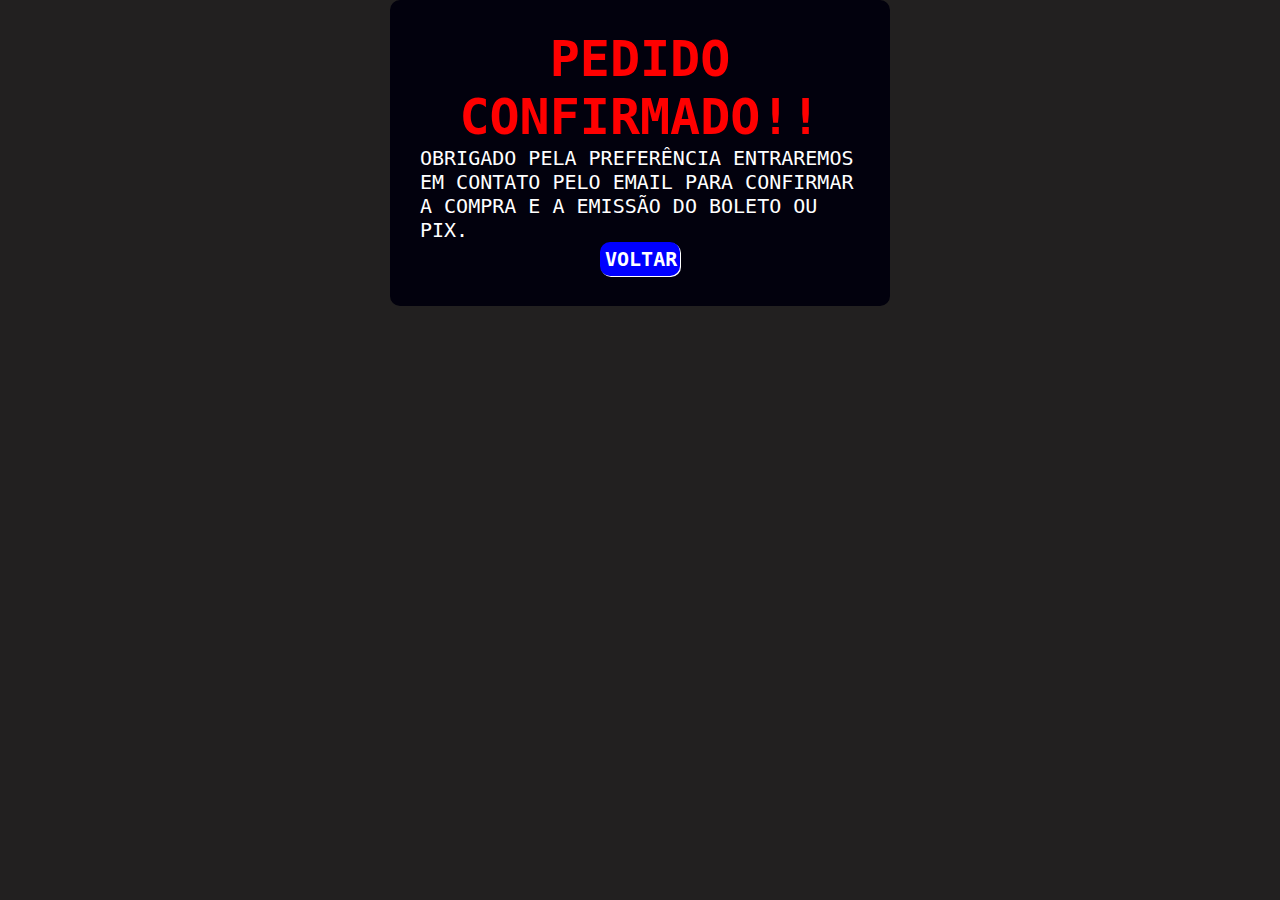
<file: alert.html>
<!DOCTYPE html>
<html lang="pt-BR">
<head>
    <meta charset="UTF-8">
    <meta name="viewport" content="width=device-width, initial-scale=1.0">
    <title>submit</title>
    <style>
        * {
            margin: 0;
            padding: 0;
            box-sizing: border-box;
        }
        body {
            background-color: rgba(22, 20, 20, 0.95);


        }
        div {
            max-width: 500px;
            background-color: rgb(2, 1, 13);
            margin: auto;
            color: white;
            overflow: hidden;
            font-family: 'VT323', monospace;
            position: static;
            padding: 30px;
            margin-bottom: 20px;
            border-radius: 10px;
            font-size: 20px

        }
        h1{
            text-align: center;
            color: red;
            font-size: 50px;
        }
        footer{
            text-align: center;
            background-color: blue;
            width: 80px;
            padding: 5px;
            border-radius: 10px;
            box-shadow: 1px 1px 0px 0px white;
            margin: auto;
        }
        a{
            text-decoration: none;
            font-weight: 900;
            color: white;
        }
        footer:hover{
            background-color: red;
        }
       @media screen and (max-width:600px) {
            body{
                text-align: center;
            }
            div {
            max-width: 1000px;
            background-color: rgb(2, 1, 13);
            margin: auto;
            color: white;
            overflow: hidden;
            font-family: 'VT323', monospace;
            position: absolute;
            padding: 10px;
            margin-bottom: 20px;
            border-radius: 10px;
            font-size: 10px
            }
           footer{
               margin-top: 15px;
        }
    </style>
</head>

<body>
    <div>
        <h1>PEDIDO CONFIRMADO!!</h1>
        <section>
            <p>OBRIGADO PELA PREFERÊNCIA ENTRAREMOS EM CONTATO PELO EMAIL PARA CONFIRMAR A COMPRA E A EMISSÃO DO BOLETO
                OU PIX.</p>
        </section>
        <footer>
            <a href="index.html">VOLTAR</a>
        </footer>
    </div>
</body>

</html>
</file>
<file: style.css>
* {
    margin: 0;
    padding: 0;
    box-sizing: border-box;
}

body {
    background-color: rgba(22, 20, 20, 0.95);


}



/* CABEÇALHO DA PÁGINA* ---------------------------------------------*/
header {
    max-width: 1000px;
    background-color: rgb(2, 1, 13);
    margin: auto;
    color: white;
    overflow: hidden;
    font-family: 'VT323', monospace;
    position: relative;
    padding: 30px;
    margin-bottom: 20px;
    border-radius: 10px;

}

.menu {
    list-style-type: none;
    float: right;
    text-shadow: 3px 3px rgb(19, 1, 1), 3.5px 3.5px rgb(183, 7, 7);

}


.item {
    display: inline-block;
    margin-left: 20px;
    font-weight: 900;
    font-size: 25px;
    box-shadow: 0px 0px 3000px 10px rgb(235, 10, 10);
    color: white;
}

.click {
    text-decoration: none;
    transition: color 0.5s;
    color: white;

}


.click:visited {
    color: white;
}

.item:visited {
    color: white;
}

.click:hover {
    color: rgb(13, 137, 164);


}

.item:hover {
    padding-bottom: 5px;
    border-bottom: 1px solid white;
}


.picture {
    width: 120px;
    float: left;
    margin-right: 20px;
    border-radius: 20px;
}

h1 {
    font-size: 90px;
    text-shadow: 4px 4px black, 2px 10px rgb(199, 6, 6);
    animation-name: logo;
    animation-duration: 20s;
    animation-iteration-count: infinite;
}

h2 {
    font-size: 30px;
    text-shadow: 2px 2px black, 3px 3px rgb(177, 7, 7);

}



nav {
    display: inline-block;
    position: absolute;
    right: 3%;
    top: 40%;
}


@keyframes logo {
    0% {
        color: white;
    }

    25% {
        color: rgb(13, 137, 164)
    }

    50% {
        color: rgb(6, 8, 78)
    }

    80% {
        color: rgb(142, 159, 214)
    }

    100% {
        color: white
    }
}





/* SEÇÃO DA PAGINA GALERIA* ---------------------------------------------*/



.galery {
    background-color: rgb(2, 1, 13);
    max-width: 1000px;
    margin: auto;
    padding: 30px;
    margin-bottom: 20px;
    border-radius: 10px;
}

.galery h3 {
    text-align: center;
    width: 50%;
    margin: auto;
    margin-top: 50px;
    margin-bottom: 80px;
    font-family: 'VT323', monospace;
    font-size: 45px;
    text-shadow: 2px 2px black, 3px 3px rgb(177, 7, 7);
    color: white;
    border: 1px solid white;
    border-radius: 20px;
    box-shadow: 3px 2px 1px 1px white, 1px 1px 1000px 5px rgb(133, 8, 8);




}

.galery .container {
    max-width: 1000px;
    background-color: rgb(2, 1, 13);


}

.galery .container div img {
    width: 100%;
    height: 300px;
    border-radius: 10px;
    box-shadow: 1px 2px 1px 3px white;

}

.galery .container div img:hover {
    width: 100%;
    height: 300px;
    border-radius: 10px;
    box-shadow: 1px 2px 1px 3px white;
    animation-name: efeito;
    animation-duration: 0.5s;

}

.galery .container div {
    width: 200px;
    height: 300px;
    display: inline-block;
    background-color: rgb(2, 1, 13);
    border-radius: 10px;
    margin-right: 30px;
    margin-bottom: 30px;

}

@keyframes efeito {
    0% {
        transform: rotate(5deg);
    }

    50% {
        transform: rotate(-5deg);
    }

    100% {
        transform: rotate(5deg);
    }
}

/* SEÇÃO DA PAGINA FORMULARIO* ---------------------------------------------*/
.formulario {
    color: white;
    max-width: 1000px;
    margin: auto;
    padding: 30px;
    margin-bottom: 20px;
    border-radius: 10px;
    overflow: hidden;
    background-image: url(./IMAGE/galery/formulario.jpg);
    background-size: auto;
    background-position: center;
}

.formbox {
    max-width: 300px;
    height: 315px;
    background-color: #ffffffb6;
    float: right;
    padding: 15px;
    border-radius: 10px;

}

input,
select {
    width: 100%;
    box-sizing: border-box;
    padding: 15px;
    border: none;
    margin-bottom: 10px;
    font-family: Arial, Helvetica, sans-serif;
    border-radius: 10px;

}


h4 {
    text-transform: uppercase;
    font-size: 35px;
    text-align: center;
    margin-bottom: 30px;
    text-shadow: 2px 2px rgb(255, 255, 255), 3px 3px rgb(33, 7, 177);
    color: #043f43;
    font-family: 'VT323', monospace;

}

input[type="submit"] {
    background-color: #043f43;
    font-weight: bold;
    color: white;
}

input[type="submit"]:hover {
    background-color: #18cdda;
    font-weight: bold;
    color: white;
    cursor: grab;
}

/* RODAPE DA PAGINA* ---------------------------------------------*/
footer {
    background-color: rgb(2, 1, 13);
    max-width: 1000px;
    margin: auto;
    padding: 30px;
    margin-bottom: 20px;
    border-radius: 10px;
    text-align: center;
}

.autor {
    display: inline-block;
    margin-bottom: 20px;
    font-family: 'VT323', monospace;
    font-size: 30px;
    text-shadow: 2px 2px rgb(6, 0, 0), 3px 3px rgb(177, 7, 7);
    color: #0caab5;
}


.midiax {
    margin: auto;
    margin-bottom: 20px;
    width: 250px;
    display: block;
    list-style-type: none;
    border-radius: 20px;
    background-color: #024348;
    padding: 10px;
    font-size: 20px;
    font-family: 'VT323', monospace;
    transition: background-color 1s;
    box-shadow: 0px 0px 3000px 1px rgb(235, 10, 10);

}

.midiax:hover {
    background-color: #18cdda;
}

.link {
    color: white;
    text-decoration: none;
}

.link:visited {
    color: white;
}

/* MEDIA QUERIES ----------------------------------------*/
@media screen and (max-width:900px) {
    nav {
        position: static;
        display: block;

    }
    .galery .container div img:hover {
        animation: none;
    }

    .menu {
        float: none;
        text-align: center;
        margin-top: 40px;
        

    }
    

    .galery .container {
        text-align: center;
    }
    


}
@media screen and (max-width:600px) {


    header {
        max-width: 600px;
    }


    .picture {
        width: 80vw;
        float: none;
        display: block;
        margin: auto;
        box-shadow: 0px 0px 2000px 5px rgb(90, 5, 5);

  h4{
     font-size: 30px;
 }


    }

    h1 {
        display: block;
        text-align: center;
        font-size: 20vw;
    }

    h2 {
        display: block;
        text-align: center;
        font-size: 10vw;
        margin-bottom: 20px;

    }

    nav {
        position: static;
        display: block;

    }

    .menu {
        float: none;

    }

    .item {
        width: 50vw;
        margin: auto;
        text-align: center;
        display: block;
        background-color: rgb(125, 7, 7);
        border-radius: 10px;
        margin-bottom: 20px;
        padding: 5px;
        box-shadow: none;
        border: 3px inset rgb(0, 0, 0);

    }

    .click {
        font-size: 10vw;
    }



    /* SECTION GALERIA*/
    .galery {
        max-width: 600px;


    }

    .galery h3 {

        font-size: 11vw;
        width: 50vw;
        padding: 10px;

    }

    .galery .container div {
        width: 80vw;
        height: 120vw;
        display: block;
        margin: auto;
        margin-top: 40px;

    }

    .galery .container div img {
        height: 100%;
    }

}
</file>
<file: Aranha/style.css>
* {
    margin: 0;
    padding: 0;
    box-sizing: border-box;
}

body {
    background-color: rgba(0, 0, 0, 0.95);
    position: relative;


}



/* CABEÇALHO DA PÁGINA* ---------------------------------------------*/
header {
    max-width: 600px;
    background-color: rgb(6, 5, 18);
    margin: auto;
    font-family: 'VT323', monospace;
    position: relative;
    padding: 10px;
}


.picture {
    width: 120px;
    float: left;
    margin-right: 30px;
    border-radius: 10px;
}

h1 {
    font-size: 90px;
    text-shadow: 4px 4px black, 2px 10px rgb(199, 6, 6);
    color: rgb(143, 5, 5);
}

h2 {
    font-size: 30px;
    text-shadow: 2px 2px black, 3px 3px rgb(177, 7, 7);
    color: white;

}

/* SEÇÃO DA IMAGEM DA PÁGINA* ---------------------------------------------*/
.image {
    max-width: 600px;
    background-color: rgb(6, 5, 18);
    margin: auto;
    padding: 10px;

}

.image img {
    width: 100%;
    border-radius: 20px;
    box-shadow: 1px 2px 1px 3px white;
}

/* SINOPSE DA PÁGINA* ---------------------------------------------*/

.sinopse {
    max-width: 600px;
    background-color: rgb(6, 5, 18);
    margin: auto;
    font-family: Arial, Helvetica, sans-serif;
    padding: 30px;
    color: white;
    text-align: justify;
    font-size: 20px;
    line-height: 1.5;
}

/* VALOR DO PRODUTOS PÁGINA* ---------------------------------------------*/
.buy {
    max-width: 600px;
    background-color: rgb(6, 5, 18);
    margin: auto;
    font-family: Arial, Helvetica, sans-serif;
    padding: 30px;
    color: white;
    text-align: justify;
    font-size: 20px;
}

.button {
    border: 5px inset rgb(1, 10, 5);
    background-color: rgb(7, 128, 57);
    text-align: center;
    font-size: 80px;
    border-radius: 20px;
    font-family:  'VT323', monospace;
    text-shadow: 4px 4px rgb(5, 39, 6), 2px 10px rgb(0, 0, 0);
}
</file>
<file: Asphalt/style.css>
* {
    margin: 0;
    padding: 0;
    box-sizing: border-box;
}

body {
    background-color: rgba(0, 0, 0, 0.95);


}



/* CABEÇALHO DA PÁGINA* ---------------------------------------------*/
header {
    max-width: 600px;
    background-color: rgb(6, 5, 18);
    margin: auto;
    font-family: 'VT323', monospace;
    position: relative;
    padding: 10px;
}


.picture {
    width: 120px;
    float: left;
    margin-right: 30px;
    border-radius: 10px;
}

h1 {
    font-size: 90px;
    text-shadow: 4px 4px black, 2px 10px rgb(199, 6, 6);
    color: rgb(143, 5, 5);
}

h2 {
    font-size: 30px;
    text-shadow: 2px 2px black, 3px 3px rgb(177, 7, 7);
    color: white;

}

/* SEÇÃO DA IMAGEM DA PÁGINA* ---------------------------------------------*/
.image {
    max-width: 600px;
    background-color: rgb(6, 5, 18);
    margin: auto;
    padding: 10px;

}

.image img {
    width: 100%;
    border-radius: 20px;
    box-shadow: 1px 2px 1px 3px white;
}

/* SINOPSE DA PÁGINA* ---------------------------------------------*/

.sinopse {
    max-width: 600px;
    background-color: rgb(6, 5, 18);
    margin: auto;
    font-family: Arial, Helvetica, sans-serif;
    padding: 30px;
    color: white;
    text-align: justify;
    font-size: 20px;
    line-height: 1.5;
}

/* VALOR DO PRODUTOS PÁGINA* ---------------------------------------------*/
.buy {
    max-width: 600px;
    background-color: rgb(6, 5, 18);
    margin: auto;
    font-family: Arial, Helvetica, sans-serif;
    padding: 30px;
    color: white;
    text-align: justify;
    font-size: 20px;
}

.button {
    border: 5px inset rgb(1, 10, 5);
    background-color: rgb(7, 128, 57);
    text-align: center;
    font-size: 80px;
    border-radius: 20px;
    font-family:  'VT323', monospace;
    text-shadow: 4px 4px rgb(5, 39, 6), 2px 10px rgb(0, 0, 0);
}
</file>
<file: CallofDuty/style.css>
* {
    margin: 0;
    padding: 0;
    box-sizing: border-box;
}

body {
    background-color: rgba(0, 0, 0, 0.95);


}



/* CABEÇALHO DA PÁGINA* ---------------------------------------------*/
header {
    max-width: 600px;
    background-color: rgb(6, 5, 18);
    margin: auto;
    font-family: 'VT323', monospace;
    position: relative;
    padding: 10px;
}


.picture {
    width: 120px;
    float: left;
    margin-right: 30px;
    border-radius: 10px;
}

h1 {
    font-size: 90px;
    text-shadow: 4px 4px black, 2px 10px rgb(199, 6, 6);
    color: rgb(143, 5, 5);
}

h2 {
    font-size: 30px;
    text-shadow: 2px 2px black, 3px 3px rgb(177, 7, 7);
    color: white;

}

/* SEÇÃO DA IMAGEM DA PÁGINA* ---------------------------------------------*/
.image {
    max-width: 600px;
    background-color: rgb(6, 5, 18);
    margin: auto;
    padding: 10px;

}

.image img {
    width: 100%;
    border-radius: 20px;
    box-shadow: 1px 2px 1px 3px white;
}

/* SINOPSE DA PÁGINA* ---------------------------------------------*/

.sinopse {
    max-width: 600px;
    background-color: rgb(6, 5, 18);
    margin: auto;
    font-family: Arial, Helvetica, sans-serif;
    padding: 30px;
    color: white;
    text-align: justify;
    font-size: 20px;
    line-height: 1.5;
}

/* VALOR DO PRODUTOS PÁGINA* ---------------------------------------------*/
.buy {
    max-width: 600px;
    background-color: rgb(6, 5, 18);
    margin: auto;
    font-family: Arial, Helvetica, sans-serif;
    padding: 30px;
    color: white;
    text-align: justify;
    font-size: 20px;
}

.button {
    border: 5px inset rgb(1, 10, 5);
    background-color: rgb(7, 128, 57);
    text-align: center;
    font-size: 80px;
    border-radius: 20px;
    font-family:  'VT323', monospace;
    text-shadow: 4px 4px rgb(5, 39, 6), 2px 10px rgb(0, 0, 0);
}
</file>
<file: Fifa/style.css>
* {
    margin: 0;
    padding: 0;
    box-sizing: border-box;
}

body {
    background-color: rgba(0, 0, 0, 0.95);


}



/* CABEÇALHO DA PÁGINA* ---------------------------------------------*/
header {
    max-width: 600px;
    background-color: rgb(6, 5, 18);
    margin: auto;
    font-family: 'VT323', monospace;
    position: relative;
    padding: 10px;
}


.picture {
    width: 120px;
    float: left;
    margin-right: 30px;
    border-radius: 10px;
}

h1 {
    font-size: 90px;
    text-shadow: 4px 4px black, 2px 10px rgb(199, 6, 6);
    color: rgb(143, 5, 5);
}

h2 {
    font-size: 30px;
    text-shadow: 2px 2px black, 3px 3px rgb(177, 7, 7);
    color: white;

}

/* SEÇÃO DA IMAGEM DA PÁGINA* ---------------------------------------------*/
.image {
    max-width: 600px;
    background-color: rgb(6, 5, 18);
    margin: auto;
    padding: 10px;

}

.image img {
    width: 100%;
    border-radius: 20px;
    box-shadow: 1px 2px 1px 3px white;
}

/* SINOPSE DA PÁGINA* ---------------------------------------------*/

.sinopse {
    max-width: 600px;
    background-color: rgb(6, 5, 18);
    margin: auto;
    font-family: Arial, Helvetica, sans-serif;
    padding: 30px;
    color: white;
    text-align: justify;
    font-size: 20px;
    line-height: 1.5;
}

/* VALOR DO PRODUTOS PÁGINA* ---------------------------------------------*/
.buy {
    max-width: 600px;
    background-color: rgb(6, 5, 18);
    margin: auto;
    font-family: Arial, Helvetica, sans-serif;
    padding: 30px;
    color: white;
    text-align: justify;
    font-size: 20px;
}

.button {
    border: 5px inset rgb(1, 10, 5);
    background-color: rgb(7, 128, 57);
    text-align: center;
    font-size: 80px;
    border-radius: 20px;
    font-family:  'VT323', monospace;
    text-shadow: 4px 4px rgb(5, 39, 6), 2px 10px rgb(0, 0, 0);
}
</file>
<file: godOfwar/style.css>
* {
    margin: 0;
    padding: 0;
    box-sizing: border-box;
}

body {
    background-color: rgba(0, 0, 0, 0.95);


}



/* CABEÇALHO DA PÁGINA* ---------------------------------------------*/
header {
    max-width: 600px;
    background-color: rgb(6, 5, 18);
    margin: auto;
    font-family: 'VT323', monospace;
    position: relative;
    padding: 10px;
}


.picture {
    width: 120px;
    float: left;
    margin-right: 30px;
    border-radius: 10px;
}

h1 {
    font-size: 90px;
    text-shadow: 4px 4px black, 2px 10px rgb(199, 6, 6);
    color: rgb(143, 5, 5);
}

h2 {
    font-size: 30px;
    text-shadow: 2px 2px black, 3px 3px rgb(177, 7, 7);
    color: white;

}

/* SEÇÃO DA IMAGEM DA PÁGINA* ---------------------------------------------*/
.image {
    max-width: 600px;
    background-color: rgb(6, 5, 18);
    margin: auto;
    padding: 10px;

}

.image img {
    width: 100%;
    border-radius: 20px;
    box-shadow: 1px 2px 1px 3px white;
}

/* SINOPSE DA PÁGINA* ---------------------------------------------*/

.sinopse {
    max-width: 600px;
    background-color: rgb(6, 5, 18);
    margin: auto;
    font-family: Arial, Helvetica, sans-serif;
    padding: 30px;
    color: white;
    text-align: justify;
    font-size: 20px;
    line-height: 1.5;
}

/* VALOR DO PRODUTOS PÁGINA* ---------------------------------------------*/
.buy {
    max-width: 600px;
    background-color: rgb(6, 5, 18);
    margin: auto;
    font-family: Arial, Helvetica, sans-serif;
    padding: 30px;
    color: white;
    text-align: justify;
    font-size: 20px;
}

.button {
    border: 5px inset rgb(1, 10, 5);
    background-color: rgb(7, 128, 57);
    text-align: center;
    font-size: 80px;
    border-radius: 20px;
    font-family:  'VT323', monospace;
    text-shadow: 4px 4px rgb(5, 39, 6), 2px 10px rgb(0, 0, 0);
}
</file>
<file: Mario/style.css>
* {
    margin: 0;
    padding: 0;
    box-sizing: border-box;
}

body {
    background-color: rgba(0, 0, 0, 0.95);


}



/* CABEÇALHO DA PÁGINA* ---------------------------------------------*/
header {
    max-width: 600px;
    background-color: rgb(6, 5, 18);
    margin: auto;
    font-family: 'VT323', monospace;
    position: relative;
    padding: 10px;
}


.picture {
    width: 120px;
    float: left;
    margin-right: 30px;
    border-radius: 10px;
}

h1 {
    font-size: 90px;
    text-shadow: 4px 4px black, 2px 10px rgb(199, 6, 6);
    color: rgb(143, 5, 5);
}

h2 {
    font-size: 30px;
    text-shadow: 2px 2px black, 3px 3px rgb(177, 7, 7);
    color: white;

}

/* SEÇÃO DA IMAGEM DA PÁGINA* ---------------------------------------------*/
.image {
    max-width: 600px;
    background-color: rgb(6, 5, 18);
    margin: auto;
    padding: 10px;

}

.image img {
    width: 100%;
    border-radius: 20px;
    box-shadow: 1px 2px 1px 3px white;
}

/* SINOPSE DA PÁGINA* ---------------------------------------------*/

.sinopse {
    max-width: 600px;
    background-color: rgb(6, 5, 18);
    margin: auto;
    font-family: Arial, Helvetica, sans-serif;
    padding: 30px;
    color: white;
    text-align: justify;
    font-size: 20px;
    line-height: 1.5;
}

/* VALOR DO PRODUTOS PÁGINA* ---------------------------------------------*/
.buy {
    max-width: 600px;
    background-color: rgb(6, 5, 18);
    margin: auto;
    font-family: Arial, Helvetica, sans-serif;
    padding: 30px;
    color: white;
    text-align: justify;
    font-size: 20px;
}

.button {
    border: 5px inset rgb(1, 10, 5);
    background-color: rgb(7, 128, 57);
    text-align: center;
    font-size: 80px;
    border-radius: 20px;
    font-family:  'VT323', monospace;
    text-shadow: 4px 4px rgb(5, 39, 6), 2px 10px rgb(0, 0, 0);
}
</file>
<file: Sonic/style.css>
* {
    margin: 0;
    padding: 0;
    box-sizing: border-box;
}

body {
    background-color: rgba(0, 0, 0, 0.95);


}



/* CABEÇALHO DA PÁGINA* ---------------------------------------------*/
header {
    max-width: 600px;
    background-color: rgb(6, 5, 18);
    margin: auto;
    font-family: 'VT323', monospace;
    position: relative;
    padding: 10px;
}


.picture {
    width: 120px;
    float: left;
    margin-right: 30px;
    border-radius: 10px;
}

h1 {
    font-size: 90px;
    text-shadow: 4px 4px black, 2px 10px rgb(199, 6, 6);
    color: rgb(143, 5, 5);
}

h2 {
    font-size: 30px;
    text-shadow: 2px 2px black, 3px 3px rgb(177, 7, 7);
    color: white;

}

/* SEÇÃO DA IMAGEM DA PÁGINA* ---------------------------------------------*/
.image {
    max-width: 600px;
    background-color: rgb(6, 5, 18);
    margin: auto;
    padding: 10px;

}

.image img {
    width: 100%;
    border-radius: 20px;
    box-shadow: 1px 2px 1px 3px white;
}

/* SINOPSE DA PÁGINA* ---------------------------------------------*/

.sinopse {
    max-width: 600px;
    background-color: rgb(6, 5, 18);
    margin: auto;
    font-family: Arial, Helvetica, sans-serif;
    padding: 30px;
    color: white;
    text-align: justify;
    font-size: 20px;
    line-height: 1.5;
}

/* VALOR DO PRODUTOS PÁGINA* ---------------------------------------------*/
.buy {
    max-width: 600px;
    background-color: rgb(6, 5, 18);
    margin: auto;
    font-family: Arial, Helvetica, sans-serif;
    padding: 30px;
    color: white;
    text-align: justify;
    font-size: 20px;
}

.button {
    border: 5px inset rgb(1, 10, 5);
    background-color: rgb(7, 128, 57);
    text-align: center;
    font-size: 80px;
    border-radius: 20px;
    font-family:  'VT323', monospace;
    text-shadow: 4px 4px rgb(5, 39, 6), 2px 10px rgb(0, 0, 0);
}
</file>
<file: ToyStory/style.css>
* {
    margin: 0;
    padding: 0;
    box-sizing: border-box;
}

body {
    background-color: rgba(0, 0, 0, 0.95);


}



/* CABEÇALHO DA PÁGINA* ---------------------------------------------*/
header {
    max-width: 600px;
    background-color: rgb(6, 5, 18);
    margin: auto;
    font-family: 'VT323', monospace;
    position: relative;
    padding: 10px;
}


.picture {
    width: 120px;
    float: left;
    margin-right: 30px;
    border-radius: 10px;
}

h1 {
    font-size: 90px;
    text-shadow: 4px 4px black, 2px 10px rgb(199, 6, 6);
    color: rgb(143, 5, 5);
}

h2 {
    font-size: 30px;
    text-shadow: 2px 2px black, 3px 3px rgb(177, 7, 7);
    color: white;

}

/* SEÇÃO DA IMAGEM DA PÁGINA* ---------------------------------------------*/
.image {
    max-width: 600px;
    background-color: rgb(6, 5, 18);
    margin: auto;
    padding: 10px;

}

.image img {
    width: 100%;
    border-radius: 20px;
    box-shadow: 1px 2px 1px 3px white;
}

/* SINOPSE DA PÁGINA* ---------------------------------------------*/

.sinopse {
    max-width: 600px;
    background-color: rgb(6, 5, 18);
    margin: auto;
    font-family: Arial, Helvetica, sans-serif;
    padding: 30px;
    color: white;
    text-align: justify;
    font-size: 20px;
    line-height: 1.5;
}

/* VALOR DO PRODUTOS PÁGINA* ---------------------------------------------*/
.buy {
    max-width: 600px;
    background-color: rgb(6, 5, 18);
    margin: auto;
    font-family: Arial, Helvetica, sans-serif;
    padding: 30px;
    color: white;
    text-align: justify;
    font-size: 20px;
}

.button {
    border: 5px inset rgb(1, 10, 5);
    background-color: rgb(7, 128, 57);
    text-align: center;
    font-size: 80px;
    border-radius: 20px;
    font-family:  'VT323', monospace;
    text-shadow: 4px 4px rgb(5, 39, 6), 2px 10px rgb(0, 0, 0);
}
</file>
